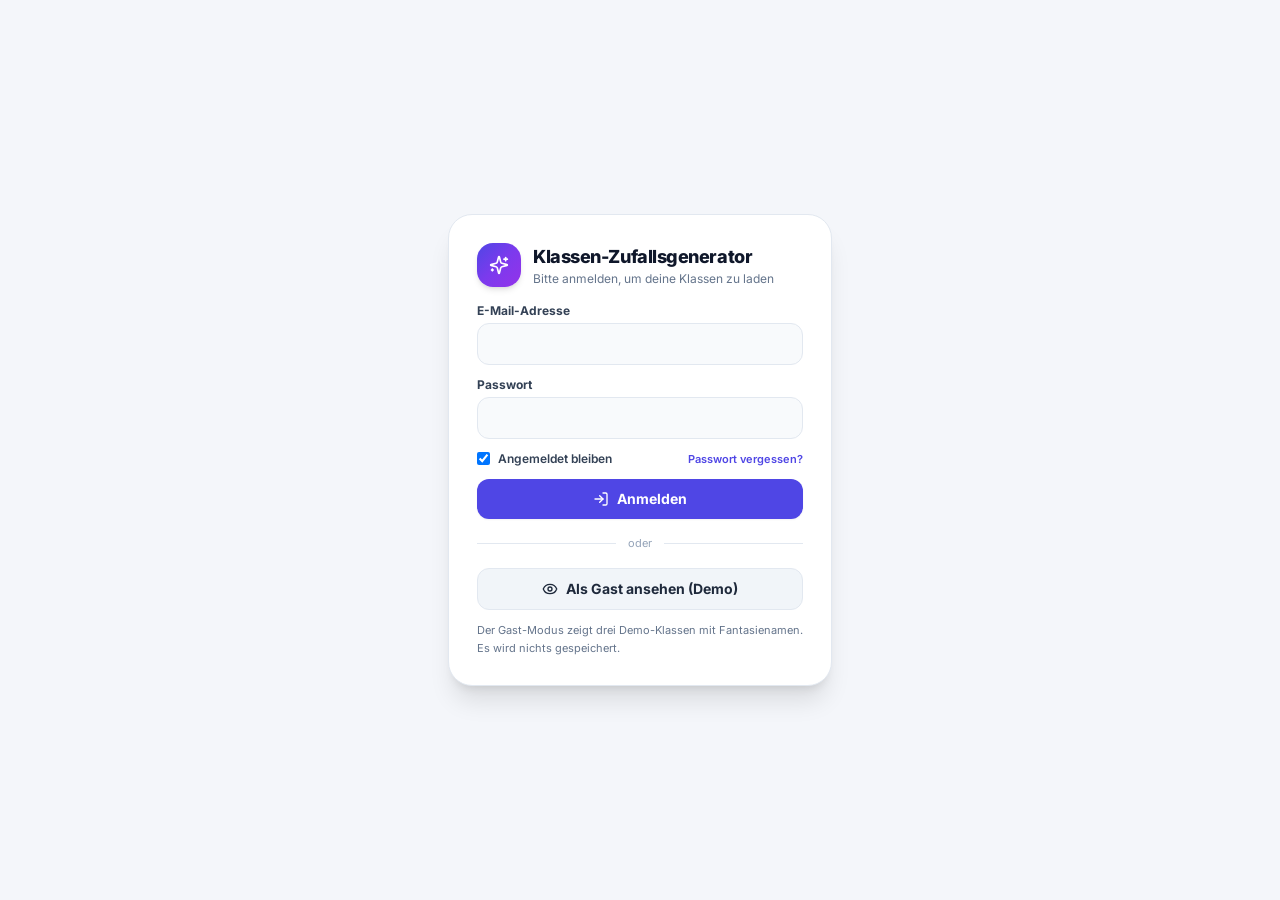
<file: index.html>
<!DOCTYPE html>
<html lang="de">
<head>
    <meta charset="UTF-8">
    <meta name="viewport" content="width=device-width, initial-scale=1.0">
    <title>Klassen-Zufallsgenerator & Gruppen-Tool – Sek A</title>
    <link rel="manifest" href="manifest.webmanifest">
    <meta name="theme-color" content="#312E81">
    <link rel="icon" type="image/svg+xml" href="icons/icon.svg">
    <link rel="icon" type="image/png" sizes="32x32" href="icons/favicon-32.png">
    <link rel="apple-touch-icon" href="icons/apple-touch-icon.png">
    <meta name="apple-mobile-web-app-title" content="Zufall">
    <meta name="mobile-web-app-capable" content="yes">
    <script src="vendor/lucide.min.js"></script>
    <!-- Firebase SDKs (Compat v10, selbst gehostet in vendor/, damit die App offline startet) -->
    <script src="vendor/firebase-app-compat.js"></script>
    <script src="vendor/firebase-auth-compat.js"></script>
    <script src="vendor/firebase-firestore-compat.js"></script>
    <script src="drive-backup.js"></script>
    <style>
        @font-face { font-family: 'Inter'; font-style: normal; font-weight: 100 900; font-display: swap; src: url('vendor/fonts/inter-latin-wght-normal.woff2') format('woff2-variations'), url('vendor/fonts/inter-latin-wght-normal.woff2') format('woff2'); }
        body { font-family: 'Inter', -apple-system, BlinkMacSystemFont, sans-serif; }

        @keyframes popReveal {
            0% { transform: scale(0.92) translateY(6px); opacity: 0; }
            70% { transform: scale(1.02) translateY(-1px); opacity: 1; }
            100% { transform: scale(1) translateY(0); opacity: 1; }
        }
        #printSheet{display:none}
        @media print{body>*:not(#printSheet){display:none!important}#printSheet{display:block;padding:12mm;font-family:Inter,Arial,sans-serif;color:#000}
          #printSheet h1{font-size:20pt;margin:0 0 6mm}#printSheet .pg{display:grid;grid-template-columns:repeat(3,1fr);gap:6mm}
          #printSheet .pc{border:1.5pt solid #333;border-radius:3mm;padding:4mm;break-inside:avoid}#printSheet .pc b{display:block;font-size:13pt;margin-bottom:2mm}
          #printSheet .pc div{font-size:12pt;padding:1mm 0}#printSheet small{color:#555}}
        .animate-reveal { animation: popReveal 0.3s cubic-bezier(0.16, 1, 0.3, 1) forwards; }
    </style>
    <link rel="stylesheet" href="tailwind.css">
</head>
<body class="bg-[#F4F6FA] text-slate-800 min-h-screen flex flex-col antialiased selection:bg-indigo-100 selection:text-indigo-900">

    <!-- ===================================================================== -->
    <!-- LADEBILDSCHIRM (bis Firebase den Login-Status kennt)                   -->
    <!-- ===================================================================== -->
    <div id="loadingScreen" class="flex-1 flex items-center justify-center p-6">
        <div class="flex items-center gap-3 text-sm font-semibold text-slate-500">
            <span class="w-3 h-3 rounded-full bg-indigo-500 animate-pulse"></span>
            Lade …
        </div>
    </div>

    <!-- ===================================================================== -->
    <!-- LOGIN-SEITE (Start ohne Anmeldung)                                     -->
    <!-- ===================================================================== -->
    <div id="loginScreen" class="hidden flex-1 flex items-center justify-center p-4">
        <div class="bg-white rounded-3xl max-w-sm w-full p-6 md:p-7 shadow-xl border border-slate-200 flex flex-col gap-4">
            <div class="flex items-center gap-3">
                <div class="w-11 h-11 rounded-2xl bg-gradient-to-br from-indigo-600 via-violet-600 to-purple-600 text-white shadow-md flex items-center justify-center shrink-0">
                    <i data-lucide="sparkles" class="w-5 h-5"></i>
                </div>
                <div>
                    <h1 class="text-lg font-extrabold tracking-tight text-slate-900">Klassen-Zufallsgenerator</h1>
                    <p class="text-xs text-slate-500">Bitte anmelden, um deine Klassen zu laden</p>
                </div>
            </div>

            <form id="loginForm" onsubmit="handleLoginSubmit(event)" class="flex flex-col gap-3">
                <div id="loginErrorBox" class="hidden bg-rose-50 border border-rose-200 text-rose-700 rounded-xl p-3 text-xs font-semibold"></div>
                <div id="loginInfoBox" class="hidden bg-emerald-50 border border-emerald-200 text-emerald-800 rounded-xl p-3 text-xs font-semibold"></div>

                <div>
                    <label for="authEmailInput" class="block text-xs font-bold text-slate-700 mb-1">E-Mail-Adresse</label>
                    <input type="email" id="authEmailInput" name="username" autocomplete="username" required class="w-full bg-slate-50 border border-slate-200 rounded-xl px-3.5 py-2.5 text-sm font-medium focus:bg-white focus:outline-none focus:ring-2 focus:ring-indigo-500">
                </div>
                <div>
                    <label for="authPasswordInput" class="block text-xs font-bold text-slate-700 mb-1">Passwort</label>
                    <input type="password" id="authPasswordInput" name="password" autocomplete="current-password" required class="w-full bg-slate-50 border border-slate-200 rounded-xl px-3.5 py-2.5 text-sm font-medium focus:bg-white focus:outline-none focus:ring-2 focus:ring-indigo-500">
                </div>

                <div class="flex items-center justify-between gap-2">
                    <label class="flex items-center gap-2 text-xs font-semibold text-slate-700 cursor-pointer">
                        <input type="checkbox" id="rememberLoginCheck" checked class="rounded text-indigo-600 focus:ring-indigo-500">
                        <span>Angemeldet bleiben</span>
                    </label>
                    <button type="button" onclick="sendPasswordReset()" class="text-[11px] font-semibold text-indigo-600 hover:underline">Passwort vergessen?</button>
                </div>

                <button type="submit" id="loginSubmitBtn" class="w-full py-2.5 px-4 bg-indigo-600 hover:bg-indigo-700 text-white rounded-xl text-sm font-bold shadow-sm transition-colors flex items-center justify-center gap-2">
                    <i data-lucide="log-in" class="w-4 h-4"></i>
                    <span>Anmelden</span>
                </button>
            </form>

            <div class="flex items-center gap-3 text-[11px] text-slate-400">
                <span class="flex-1 h-px bg-slate-200"></span>oder<span class="flex-1 h-px bg-slate-200"></span>
            </div>

            <button type="button" onclick="startGuestMode()" class="w-full py-2.5 px-4 bg-slate-100 hover:bg-slate-200 text-slate-800 border border-slate-200 rounded-xl text-sm font-bold transition-colors flex items-center justify-center gap-2">
                <i data-lucide="eye" class="w-4 h-4"></i>
                <span>Als Gast ansehen (Demo)</span>
            </button>
            <p class="text-[11px] text-slate-500 leading-relaxed -mt-1">
                Der Gast-Modus zeigt drei Demo-Klassen mit Fantasienamen. Es wird nichts gespeichert.
            </p>
        </div>
    </div>

    <!-- ===================================================================== -->
    <!-- APP (nach Login oder im Gast-Modus)                                    -->
    <!-- ===================================================================== -->
    <div id="appShell" class="hidden flex-1 flex flex-col">

    <header class="w-full bg-white border-b border-slate-200/80 py-3 px-4 md:px-8 flex flex-wrap justify-between items-center gap-3 sticky top-0 z-30 shadow-sm">
        <div class="flex items-center gap-3.5">
            <div class="w-10 h-10 rounded-2xl bg-gradient-to-br from-indigo-600 via-violet-600 to-purple-600 text-white shadow-md shadow-indigo-500/20 flex items-center justify-center shrink-0 ring-1 ring-black/5">
                <svg class="w-5 h-5" viewBox="0 0 24 24" fill="none" stroke="currentColor" stroke-width="2.2" stroke-linecap="round" stroke-linejoin="round">
                    <path d="M21 16V8a2 2 0 0 0-1-1.73l-7-4a2 2 0 0 0-2 0l-7 4A2 2 0 0 0 3 8v8a2 2 0 0 0 1 1.73l7 4a2 2 0 0 0 2 0l7-4A2 2 0 0 0 21 16z"/>
                    <polyline points="3.27 6.96 12 12.01 20.73 6.96"/>
                    <line x1="12" y1="22.08" x2="12" y2="12"/>
                    <circle cx="12" cy="7" r="1" fill="currentColor"/>
                    <circle cx="8" cy="14" r="1" fill="currentColor"/>
                    <circle cx="16" cy="14" r="1" fill="currentColor"/>
                </svg>
            </div>
            <div>
                <h1 class="text-base md:text-lg font-extrabold tracking-tight text-slate-900">Klassen-Zufallsgenerator</h1>
                <div class="flex items-center gap-2 mt-0.5 text-xs">
                    <span id="syncDot" class="w-2 h-2 rounded-full bg-amber-400"></span>
                    <span id="syncStatusText" class="text-slate-500 font-medium">–</span>
                </div>
            </div>
        </div>

        <div class="flex items-center gap-2">
            <button type="button" id="undoBtn" onclick="undoLastAction()" disabled class="flex items-center gap-1.5 px-3 py-2 rounded-xl text-xs font-bold border border-slate-200 bg-slate-50 text-slate-400 cursor-not-allowed transition-all" title="Letzten Schritt rückgängig machen">
                <i data-lucide="undo-2" class="w-4 h-4"></i>
                <span class="hidden md:inline">Retour</span>
            </button>

            <div class="hidden sm:flex items-center bg-slate-100 p-1 rounded-xl border border-slate-200/80 text-xs font-bold">
                <button type="button" onclick="adjustZoom(-0.1)" class="px-2 py-1 rounded-lg hover:bg-white text-slate-600 transition-colors" title="Verkleinern">A−</button>
                <button type="button" id="zoomLabel" onclick="resetZoom()" class="px-2 py-1 rounded-lg hover:bg-white text-slate-500 text-[11px] min-w-[3rem]" title="Normalgrösse">100%</button>
                <button type="button" onclick="adjustZoom(0.1)" class="px-2 py-1 rounded-lg hover:bg-white text-slate-600 transition-colors" title="Vergrössern">A+</button>
            </div>

            <button type="button" onclick="openHelpModal()" class="w-9 h-9 rounded-xl bg-indigo-50 hover:bg-indigo-100 text-indigo-700 border border-indigo-200/80 flex items-center justify-center transition-colors" title="Anleitung & Hilfe öffnen">
                <i data-lucide="circle-help" class="w-4 h-4"></i>
            </button>

            <button type="button" onclick="openAppFeedback()" class="flex items-center gap-2 px-3.5 py-2 bg-white hover:bg-slate-50 text-slate-700 border border-slate-200 rounded-xl text-xs font-bold transition-all" title="Feedback: Fehler melden, Wünsche äussern"><i data-lucide="message-square" class="w-3.5 h-3.5 text-indigo-500"></i> Feedback</button>

            <button type="button" id="accountHeaderBtn" onclick="openAccountModal()" class="relative flex items-center gap-2 px-3.5 py-2 bg-slate-900 hover:bg-slate-800 text-white rounded-xl text-xs font-bold transition-all shadow-sm">
                <i data-lucide="cloud" class="w-3.5 h-3.5 text-indigo-300"></i>
                <span id="accountHeaderLabel">Konto</span>
                <span id="backupReminderDot" class="hidden absolute -top-1 -right-1 w-3 h-3 rounded-full bg-amber-400 ring-2 ring-white" title="Backup-Datei fällig"></span>
            </button>
        </div>
    </header>

    <main id="mainArea" class="flex-1 max-w-6xl w-full mx-auto p-4 md:p-6 flex flex-col gap-4">

        <!-- Gast-Hinweis -->
        <div id="guestBanner" class="hidden bg-amber-50 border border-amber-200 rounded-2xl p-3 px-4 flex flex-wrap items-center justify-between gap-3 text-xs">
            <div class="flex items-center gap-2.5 text-amber-950">
                <span class="p-1.5 rounded-lg bg-amber-100 text-amber-700"><i data-lucide="eye" class="w-4 h-4"></i></span>
                <span><strong>Demo-Modus:</strong> Fantasienamen, nichts wird gespeichert. Beim Neuladen ist alles wieder wie am Anfang.</span>
            </div>
            <button type="button" onclick="leaveGuestMode()" class="px-3.5 py-1.5 bg-slate-900 hover:bg-slate-800 text-white rounded-xl font-bold transition-colors shrink-0">Zum Login</button>
        </div>

        <!-- Klassen-Auswahlleiste -->
        <div class="bg-white border border-slate-200/80 rounded-2xl p-3 px-4 flex flex-wrap items-center justify-between gap-3 shadow-sm">
            <div class="flex items-center flex-wrap gap-2" id="classTabsContainer"></div>
            <div class="flex items-center gap-2">
                <button type="button" onclick="openNewClassModal()" class="flex items-center gap-1.5 px-3 py-1.5 bg-indigo-50 hover:bg-indigo-100 text-indigo-700 border border-indigo-200/80 rounded-xl text-xs font-bold transition-colors">
                    <i data-lucide="plus" class="w-3.5 h-3.5"></i>
                    <span>Klasse erfassen</span>
                </button>
                <button type="button" id="editClassBtn" onclick="openEditClassModal()" class="hidden flex items-center gap-1.5 px-3 py-1.5 bg-slate-100 hover:bg-slate-200 text-slate-700 rounded-xl text-xs font-semibold transition-colors">
                    <i data-lucide="settings-2" class="w-3.5 h-3.5"></i>
                    <span>Bearbeiten</span>
                </button>
            </div>
        </div>

        <!-- Leerzustand -->
        <div id="emptyClassesState" class="hidden bg-white border border-slate-200/80 rounded-3xl p-8 md:p-10 text-center flex flex-col items-center gap-4 shadow-sm">
            <div class="w-14 h-14 rounded-2xl bg-indigo-50 text-indigo-600 flex items-center justify-center">
                <i data-lucide="users" class="w-7 h-7"></i>
            </div>
            <div class="space-y-1 max-w-md">
                <h2 class="text-base font-extrabold text-slate-900">Noch keine Klasse</h2>
                <p class="text-xs text-slate-500 leading-relaxed">Erfasse deine erste Klasse – nur Vornamen.</p>
            </div>
            <button type="button" onclick="openNewClassModal()" class="px-4 py-2.5 bg-indigo-600 hover:bg-indigo-700 text-white rounded-xl text-xs font-bold shadow-sm">+ Klasse erfassen</button>
        </div>

        <!-- Workspace -->
        <div id="workspaceContainer" class="hidden flex flex-col gap-4">

            <!-- 1. Anwesenheit (klappbar) -->
            <section class="bg-white border border-slate-200/80 rounded-3xl overflow-hidden shadow-sm transition-all">
                <div onclick="toggleAttendancePanel()" class="p-4 px-5 flex flex-wrap items-center justify-between gap-3 cursor-pointer hover:bg-slate-50/70 transition-colors select-none">
                    <div class="flex items-center gap-3">
                        <div class="w-8 h-8 rounded-xl bg-indigo-50 text-indigo-600 flex items-center justify-center">
                            <i data-lucide="user-check" class="w-4 h-4"></i>
                        </div>
                        <div>
                            <div class="flex items-center gap-2">
                                <h2 id="activeClassTitle" class="text-sm md:text-base font-extrabold text-slate-900">Anwesenheit – Klasse</h2>
                                <span id="attendanceBadge" class="text-xs font-bold px-2.5 py-0.5 rounded-full bg-indigo-50 text-indigo-700">0 / 0 anwesend</span>
                            </div>
                            <p id="attendanceCollapseHint" class="text-[11px] text-slate-500 mt-0.5">Klicke auf einen Namen, um An-/Abwesenheit zu wechseln</p>
                        </div>
                    </div>

                    <div class="flex flex-wrap items-center gap-2" onclick="event.stopPropagation()">
                        <button type="button" onclick="setAllPresent(true)" class="px-2.5 py-1.5 text-xs font-bold bg-slate-100 hover:bg-slate-200 text-slate-700 rounded-xl transition-colors">Alle da</button>
                        <button type="button" onclick="setAllPresent(false)" class="px-2.5 py-1.5 text-xs font-bold bg-rose-50 hover:bg-rose-100 text-rose-700 border border-rose-200/80 rounded-xl transition-colors">Alle weg</button>
                        <button type="button" onclick="resetDrawnHistory()" class="px-2.5 py-1.5 text-xs font-bold bg-amber-50 hover:bg-amber-100 text-amber-800 border border-amber-200/80 rounded-xl transition-colors">Reset Runde</button>
                        <button type="button" onclick="toggleAttendancePanel()" class="flex items-center gap-1 px-3 py-1.5 text-xs font-bold bg-slate-900 text-white rounded-xl hover:bg-slate-800 transition-colors">
                            <span id="toggleAttendanceLabel">Ausblenden</span>
                            <span id="toggleAttendanceChevron" class="inline-flex"></span>
                        </button>
                    </div>
                </div>

                <div id="attendanceBody" class="px-5 pb-5 pt-2 border-t border-slate-100">
                    <div id="studentsChecklist" class="grid grid-cols-2 sm:grid-cols-4 md:grid-cols-5 lg:grid-cols-6 gap-2"></div>
                </div>
            </section>

            <!-- 2. Generator -->
            <section class="bg-white border border-slate-200/80 rounded-3xl p-5 md:p-7 flex flex-col gap-5 shadow-sm">
                <div class="flex flex-wrap items-center justify-between gap-3 border-b border-slate-100 pb-4">
                    <div class="flex bg-slate-100 p-1 rounded-xl text-xs font-bold">
                        <button type="button" id="modeTabSingle" onclick="switchGeneratorMode('single')" class="px-4 py-2 rounded-lg bg-white text-slate-900 shadow-sm transition-all">Einzelperson ziehen</button>
                        <button type="button" id="modeTabGroups" onclick="switchGeneratorMode('groups')" class="px-4 py-2 rounded-lg text-slate-600 hover:text-slate-900 transition-all">Gruppen bilden</button>
                        <button type="button" id="modeTabTools" onclick="switchGeneratorMode('tools')" class="px-4 py-2 rounded-lg text-slate-600 hover:text-slate-900 transition-all">Würfel · Münze · Timer</button>
                    </div>
                    <div id="drawModeWrapper" class="flex flex-wrap items-center gap-1.5 text-xs font-bold">
                        <div class="relative flex items-center">
                            <button type="button" data-drawmode="random" onclick="setDrawMode('random')" class="draw-mode-btn px-3 py-2 rounded-l-xl border">Zufällig</button>
                            <button type="button" onclick="toggleTip(event,'tip-random')" class="tip-btn px-2 py-2 rounded-r-xl border border-l-0 text-slate-400 hover:text-indigo-600" aria-label="Erklärung Zufällig">?</button>
                            <div id="tip-random" class="tip hidden absolute right-0 top-full mt-1.5 z-20 w-60 bg-slate-900 text-white text-[11px] font-medium leading-snug rounded-xl p-2.5 shadow-lg">Jede Ziehung ist frei. Dieselbe Person kann mehrmals – auch zweimal hintereinander – drankommen.</div>
                        </div>
                        <div class="relative flex items-center">
                            <button type="button" data-drawmode="round" onclick="setDrawMode('round')" class="draw-mode-btn px-3 py-2 rounded-l-xl border">Alle einmal</button>
                            <button type="button" onclick="toggleTip(event,'tip-round')" class="tip-btn px-2 py-2 rounded-r-xl border border-l-0 text-slate-400 hover:text-indigo-600" aria-label="Erklärung Alle einmal">?</button>
                            <div id="tip-round" class="tip hidden absolute right-0 top-full mt-1.5 z-20 w-60 bg-slate-900 text-white text-[11px] font-medium leading-snug rounded-xl p-2.5 shadow-lg">Alle Anwesenden kommen genau einmal dran. Danach erscheint «Alle waren dran» – erst der nächste Klick startet eine neue Runde.</div>
                        </div>
                        <div class="relative flex items-center">
                            <button type="button" data-drawmode="endless" onclick="setDrawMode('endless')" class="draw-mode-btn px-3 py-2 rounded-l-xl border">Endlos</button>
                            <button type="button" onclick="toggleTip(event,'tip-endless')" class="tip-btn px-2 py-2 rounded-r-xl border border-l-0 text-slate-400 hover:text-indigo-600" aria-label="Erklärung Endlos">?</button>
                            <div id="tip-endless" class="tip hidden absolute right-0 top-full mt-1.5 z-20 w-60 bg-slate-900 text-white text-[11px] font-medium leading-snug rounded-xl p-2.5 shadow-lg">Alle Anwesenden kommen einmal dran, dann geht es ohne Pause mit einer neuen Runde weiter. Die letzte Person der alten Runde kommt nicht gleich als erste wieder.</div>
                        </div>
                    </div>
                </div>

                <!-- Einzelziehung -->
                <div id="singleModePanel" class="flex flex-col gap-5">
                    <div id="pickedResultBox" class="min-h-[190px] rounded-2xl bg-gradient-to-b from-slate-50 to-slate-100/70 border border-slate-200/80 flex flex-col items-center justify-center p-6 text-center"></div>
                    <button type="button" id="pickBtn" onclick="pickRandomStudent()" class="w-full py-4 px-6 bg-indigo-600 hover:bg-indigo-700 active:scale-[0.99] text-white rounded-2xl text-sm font-extrabold shadow-md shadow-indigo-600/15 transition-all flex items-center justify-center gap-2">
                        <i data-lucide="sparkles" class="w-4 h-4"></i>
                        <span>Zufällige Person ziehen</span>
                    </button>
                </div>

                <!-- Gruppen -->
                <div id="groupsModePanel" class="hidden flex flex-col gap-5">
                    <div class="flex flex-col gap-2.5 bg-slate-50 p-3.5 rounded-2xl border border-slate-200/70 text-xs">
                        <div class="flex flex-wrap items-center gap-2">
                            <span class="w-32 shrink-0 font-bold text-slate-700">Max. Teamgrösse</span>
                            <div id="teamSizeButtons" class="flex flex-wrap gap-1.5"></div>
                        </div>
                        <div class="flex flex-wrap items-center gap-2">
                            <span class="w-32 shrink-0 font-bold text-slate-700">Anzahl Gruppen</span>
                            <div id="groupCountButtons" class="flex flex-wrap gap-1.5"></div>
                        </div>
                        <div class="flex flex-wrap items-center gap-2">
                            <span class="w-32 shrink-0 font-bold text-slate-700">Regeln</span>
                            <button type="button" id="rulesBtn" onclick="openRulesModal()" class="px-3 py-2 rounded-xl border border-slate-300 bg-white font-bold text-slate-700 hover:bg-slate-100">Nicht zusammen (0)</button>
                        </div>
                        <div class="flex flex-wrap items-center gap-2">
                            <span class="w-32 shrink-0 font-bold text-slate-700">Rollen</span>
                            <button type="button" id="rolesToggle" onclick="toggleRoles()" class="px-3 py-2 rounded-xl border border-slate-300 bg-white font-bold text-slate-700 hover:bg-slate-100">Aus</button>
                            <input id="rolesInput" type="text" class="hidden flex-1 min-w-[12rem] px-3 py-2 rounded-xl border border-slate-300 text-xs" placeholder="Rollen mit Komma trennen" onchange="saveRolesInput()">
                        </div>
                        <p class="text-[11px] text-slate-500">Klick auf eine Zahl = Gruppen bilden · nochmals klicken = neu mischen · Klick auf 2 Namen = tauschen</p>
                    </div>
                    <p id="groupsInfoLine" class="hidden -mt-2 text-[11px] text-slate-500"></p>
                    <div id="groupsActions" class="hidden flex flex-wrap gap-2 text-xs font-bold">
                        <button type="button" onclick="openBeamer('groups')" class="px-3 py-2 rounded-xl bg-slate-900 text-white">🖥 Beamer</button>
                        <button type="button" onclick="exportGroupsImage()" class="px-3 py-2 rounded-xl border border-slate-300 bg-white">🖼 Als Bild</button>
                        <button type="button" onclick="printGroups()" class="px-3 py-2 rounded-xl border border-slate-300 bg-white">🖨 Drucken / PDF</button>
                        <button type="button" onclick="saveGroupsSet()" class="px-3 py-2 rounded-xl border border-slate-300 bg-white">💾 Gruppen speichern</button>
                    </div>
                    <div class="-mt-1"><button type="button" id="savedBtn" onclick="openSavedModal()" class="text-[11px] font-bold text-indigo-700 hover:underline">Gespeicherte Gruppen (0)</button></div>
                    <div id="groupsResultGrid" class="grid grid-cols-1 sm:grid-cols-2 md:grid-cols-3 lg:grid-cols-4 gap-4"></div>
                </div>

                <!-- Werkzeuge: Würfel, Münze, Timer -->
                <div id="toolsModePanel" class="hidden flex flex-col gap-5">
                    <div class="grid md:grid-cols-2 gap-4">
                        <div class="rounded-2xl border border-slate-200 bg-slate-50 p-4 flex flex-col gap-3">
                            <div class="font-extrabold text-slate-800 text-sm">🎲 Würfel</div>
                            <div class="flex flex-wrap gap-1.5 text-xs font-bold" id="diceKinds"></div>
                            <div id="diceResult" class="min-h-[96px] flex items-center justify-center gap-3 text-5xl font-black text-indigo-700 flex-wrap">–</div>
                            <button type="button" onclick="rollDice()" class="py-3 rounded-xl bg-indigo-600 text-white font-extrabold text-sm">Würfeln</button>
                        </div>
                        <div class="rounded-2xl border border-slate-200 bg-slate-50 p-4 flex flex-col gap-3">
                            <div class="font-extrabold text-slate-800 text-sm">🪙 Münze</div>
                            <div id="coinResult" class="min-h-[96px] flex items-center justify-center text-4xl font-black text-indigo-700">–</div>
                            <button type="button" onclick="flipCoin()" class="py-3 rounded-xl bg-indigo-600 text-white font-extrabold text-sm">Werfen</button>
                        </div>
                    </div>
                    <div class="rounded-2xl border border-slate-200 bg-slate-50 p-4 flex flex-col gap-3">
                        <div class="font-extrabold text-slate-800 text-sm">⏱ Timer</div>
                        <div class="flex flex-wrap gap-1.5 text-xs font-bold" id="timerPresets"></div>
                        <div class="flex items-center gap-2 text-xs"><span class="font-bold text-slate-700">Eigene Zeit (Min.)</span><input id="timerCustom" type="number" min="1" max="180" class="w-20 px-2 py-1.5 rounded-lg border border-slate-300" onchange="setTimerMinutes(this.value)"></div>
                        <div id="timerDisplay" class="text-center text-7xl font-black tabular-nums text-slate-900 py-2">05:00</div>
                        <div class="flex flex-wrap gap-2 text-xs font-bold">
                            <button type="button" id="timerStartBtn" onclick="timerToggle()" class="px-5 py-3 rounded-xl bg-indigo-600 text-white font-extrabold">Start</button>
                            <button type="button" onclick="timerReset()" class="px-4 py-3 rounded-xl border border-slate-300 bg-white">Zurück</button>
                            <button type="button" onclick="openBeamer('timer')" class="px-4 py-3 rounded-xl bg-slate-900 text-white">🖥 Beamer</button>
                        </div>
                    </div>
                </div>
            </section>
        </div>
    </main>
    </div>

    <!-- ===================================================================== -->
    <!-- MODAL: HILFE                                                           -->
    <!-- ===================================================================== -->
    <div id="helpModal" class="fixed inset-0 bg-slate-900/50 backdrop-blur-sm z-50 flex items-center justify-center p-4 hidden">
        <div class="bg-white rounded-3xl max-w-lg w-full p-6 shadow-2xl border border-slate-200 flex flex-col gap-4 max-h-[90vh] overflow-y-auto">
            <div class="flex items-center justify-between border-b border-slate-100 pb-3">
                <h3 class="text-base font-extrabold text-slate-900">Kurzanleitung</h3>
                <button type="button" onclick="closeModal('helpModal')" class="text-slate-400 hover:text-slate-700 p-1"><i data-lucide="x" class="w-5 h-5"></i></button>
            </div>
            <div class="space-y-3 text-xs text-slate-700 leading-relaxed">
                <div class="p-3.5 rounded-2xl bg-slate-50 border border-slate-200/70">
                    <div class="font-extrabold text-slate-900 mb-1">1. Anwesenheit</div>
                    <p>Abwesende anklicken – sie werden durchgestrichen und bei Ziehungen und Gruppen ignoriert. «Alle da» / «Alle weg» setzt die ganze Klasse auf einmal. Die Anwesenheit bleibt gespeichert, bis du sie änderst.</p>
                </div>
                <div class="p-3.5 rounded-2xl bg-slate-50 border border-slate-200/70">
                    <div class="font-extrabold text-slate-900 mb-1">2. Gruppen &amp; Tauschen</div>
                    <p>Auf eine Zahl bei «Max. Teamgrösse» oder «Anzahl Gruppen» klicken – die Gruppen sind sofort gebildet, nochmals klicken mischt neu. Die Gruppen sind höchstens um eine Person unterschiedlich gross, und es gibt nie 1er-Gruppen. Zwei Namen nacheinander anklicken = tauschen.</p>
                </div>
                <div class="p-3.5 rounded-2xl bg-slate-50 border border-slate-200/70">
                    <div class="font-extrabold text-slate-900 mb-1">Einzelperson ziehen</div>
                    <p><strong>Zufällig:</strong> jede Ziehung frei, Wiederholungen möglich. <strong>Alle einmal:</strong> jede Person einmal, danach «Alle waren dran», der nächste Klick startet neu. <strong>Endlos:</strong> jede Person einmal, dann sofort die nächste Runde.</p>
                </div>
                <div class="p-3.5 rounded-2xl bg-slate-50 border border-slate-200/70">
                    <div class="font-extrabold text-slate-900 mb-1">Gruppen: Regeln, Rollen, Beamer</div>
                    <p><strong>Nicht zusammen:</strong> Personen festlegen, die nicht in dieselbe Gruppe kommen (gilt für die Klasse). <strong>Rollen:</strong> verteilt pro Gruppe zufällig Rollen wie Moderation oder Zeit (Liste änderbar). <strong>Beamer</strong> zeigt die Gruppen gross, <strong>Als Bild</strong> speichert ein PNG, <strong>Drucken / PDF</strong> öffnet den Druckdialog. <strong>Gruppen speichern</strong> merkt sich die Einteilung für später (bis 20 pro Klasse).</p>
                </div>
                <div class="p-3.5 rounded-2xl bg-slate-50 border border-slate-200/70">
                    <div class="font-extrabold text-slate-900 mb-1">Würfel · Münze · Timer</div>
                    <p>Dritter Reiter oben. Der Timer läuft auch in der Beamer-Ansicht gross und piepst am Ende.</p>
                </div>
                <div class="p-3.5 rounded-2xl bg-slate-50 border border-slate-200/70">
                    <div class="font-extrabold text-slate-900 mb-1">3. Retour</div>
                    <p>Macht den letzten Schritt rückgängig (Absenz, Ziehung, Gruppen, Tausch, Klasse bearbeiten).</p>
                </div>
                <div class="p-3.5 rounded-2xl bg-slate-50 border border-slate-200/70">
                    <div class="font-extrabold text-slate-900 mb-1">4. Sicherungen</div>
                    <p>Unter «Konto»: tägliche automatische Cloud-Sicherung (30 Tage) mit einem Klick wiederherstellbar, dazu Backup-Datei (.json) herunterladen und einspielen. Die App erinnert nach 7 Tagen an eine neue Backup-Datei (gelber Punkt).</p>
                </div>
                <div class="p-3.5 rounded-2xl bg-emerald-50/80 border border-emerald-200/80 text-emerald-950">
                    <div class="font-extrabold mb-1">Datenschutz</div>
                    <p>Klassenlisten liegen in Firestore, Standort Zürich (europe-west6), und sind nur mit deinem Konto lesbar. Bitte nur <strong>Vornamen</strong> erfassen (bei Namensgleichheit z. B. «Mia S.»).</p>
                </div>
            </div>
            <button type="button" onclick="closeModal('helpModal')" class="w-full py-2.5 bg-slate-900 hover:bg-slate-800 text-white rounded-xl text-xs font-bold">Verstanden</button>
        </div>
    </div>

    <!-- ===================================================================== -->
    <!-- MODAL: KONTO, SICHERUNGEN & BACKUP                                     -->
    <!-- ===================================================================== -->
    <div id="accountModal" class="fixed inset-0 bg-slate-900/50 backdrop-blur-sm z-50 flex items-center justify-center p-4 hidden">
        <div class="bg-white rounded-3xl max-w-md w-full p-6 shadow-2xl border border-slate-200 flex flex-col gap-4 max-h-[90vh] overflow-y-auto">
            <div class="flex items-center justify-between border-b border-slate-100 pb-3">
                <h3 class="text-base font-extrabold text-slate-900">Konto &amp; Sicherungen</h3>
                <button type="button" onclick="closeModal('accountModal')" class="text-slate-400 hover:text-slate-700 p-1"><i data-lucide="x" class="w-5 h-5"></i></button>
            </div>

            <div class="bg-emerald-50 border border-emerald-200 rounded-2xl p-3.5 text-xs text-emerald-950">
                <div class="font-extrabold flex items-center gap-1.5">
                    <span class="w-2 h-2 rounded-full bg-emerald-500"></span>
                    Angemeldet – Sync aktiv (Zürich)
                </div>
                <p id="loggedInEmailDisplay" class="font-semibold text-emerald-800 mt-0.5"></p>
            </div>

            <div class="flex flex-col gap-2.5 text-xs">
                <div class="font-extrabold text-slate-900 flex items-center gap-1.5"><i data-lucide="history" class="w-4 h-4 text-indigo-600"></i> Sicherungen &amp; Backup</div>
                <div id="backupStatusBox" class="bg-slate-50 border border-slate-200 rounded-xl p-3 text-[11px] font-semibold leading-relaxed whitespace-pre-line">Lade Sicherungsstand …</div>

                <div class="font-bold text-[11px] text-slate-700 pt-1">Cloud-Sicherungen (automatisch, letzte 30 Tage):</div>
                <div id="cloudBackupList" class="flex flex-col gap-1 max-h-48 overflow-y-auto text-[11px]"></div>
                <button type="button" onclick="manualCloudBackup()" class="self-start px-3 py-1.5 bg-slate-100 hover:bg-slate-200 text-slate-800 rounded-lg font-bold text-[11px]">Jetzt Cloud-Sicherung erstellen</button>

                <div class="font-bold text-[11px] text-slate-700 pt-2">Backup-Datei (.json, alle Klassen):</div>
                <div class="flex flex-wrap gap-2">
                    <button type="button" onclick="exportBackupFile()" class="flex items-center gap-1.5 px-3 py-1.5 bg-emerald-700 hover:bg-emerald-800 text-white rounded-lg font-bold">
                        <i data-lucide="download" class="w-3.5 h-3.5"></i> Backup herunterladen
                    </button>
                    <label class="flex items-center gap-1.5 px-3 py-1.5 bg-white hover:bg-slate-50 border border-slate-300 text-slate-800 rounded-lg font-bold cursor-pointer">
                        <i data-lucide="upload" class="w-3.5 h-3.5"></i> Backup einspielen
                        <input type="file" accept=".json,application/json" onchange="importBackupFile(event)" class="hidden">
                    </label>
                </div>
                <p class="text-[11px] text-slate-500">Vor jedem Einspielen und jeder Wiederherstellung wird der aktuelle Stand automatisch gesichert.</p>
                <div id="driveMountZufall"></div>
            </div>

            <button type="button" onclick="logoutUser()" class="w-full py-2.5 px-4 bg-rose-50 hover:bg-rose-100 text-rose-700 border border-rose-200 rounded-xl text-xs font-bold transition-colors flex items-center justify-center gap-2">
                <i data-lucide="log-out" class="w-4 h-4"></i> Abmelden
            </button>
        </div>
    </div>

    <!-- ===================================================================== -->
    <!-- MODAL: KLASSE ERFASSEN / BEARBEITEN                                    -->
    <!-- ===================================================================== -->
    <div id="classEditorModal" class="fixed inset-0 bg-slate-900/50 backdrop-blur-sm z-50 flex items-center justify-center p-4 hidden">
        <div class="bg-white rounded-3xl max-w-md w-full p-6 shadow-2xl border border-slate-200 flex flex-col gap-4">
            <div class="flex items-center justify-between border-b border-slate-100 pb-3">
                <h3 id="classModalTitle" class="text-base font-extrabold text-slate-900">Neue Klasse erfassen</h3>
                <button type="button" onclick="closeModal('classEditorModal')" class="text-slate-400 hover:text-slate-700 p-1"><i data-lucide="x" class="w-5 h-5"></i></button>
            </div>

            <div class="bg-emerald-50 border border-emerald-200 rounded-xl p-3 text-[11px] text-emerald-950">
                <strong>Nur Vornamen:</strong> pro Zeile ein Name (bei Namensgleichheit z. B. «Luca M.»).
            </div>

            <div>
                <label class="block text-xs font-bold text-slate-700 mb-1">Klassenname</label>
                <input type="text" id="classNameInput" placeholder="z. B. 2Ac" class="w-full bg-slate-50 border border-slate-200 rounded-xl px-3.5 py-2 text-xs font-bold text-slate-900 focus:bg-white focus:outline-none focus:ring-2 focus:ring-indigo-500">
            </div>

            <div>
                <div class="flex items-center justify-between mb-1">
                    <label class="text-xs font-bold text-slate-700">Vornamen (ein Name pro Zeile)</label>
                    <span id="nameCountPreview" class="text-[11px] font-bold text-indigo-600">0 SuS</span>
                </div>
                <textarea id="classNamesTextarea" oninput="validateNamesInput()" rows="7" placeholder="Anna&#10;Ben&#10;Carla&#10;Dario..." class="w-full bg-slate-50 border border-slate-200 rounded-xl p-3 text-xs text-slate-800 focus:bg-white focus:outline-none focus:ring-2 focus:ring-indigo-500 leading-relaxed"></textarea>
                <p id="fullNameWarning" class="hidden text-[11px] font-semibold text-amber-700 mt-1">Hinweis: Bitte Nachnamen auf den Anfangsbuchstaben abkürzen (z. B. «Mia K.»).</p>
                <p id="duplicateNameWarning" class="hidden text-[11px] font-semibold text-amber-700 mt-1"></p>
            </div>

            <div class="flex items-center justify-between pt-2 border-t border-slate-100">
                <button type="button" id="deleteClassBtn" onclick="deleteEditingClass()" class="hidden text-xs font-bold text-rose-600 hover:underline">Klasse löschen</button>
                <div class="flex gap-2 ml-auto">
                    <button type="button" onclick="closeModal('classEditorModal')" class="px-4 py-2 text-xs font-semibold text-slate-600 bg-slate-100 rounded-xl">Abbrechen</button>
                    <button type="button" onclick="saveClassFromModal()" class="px-5 py-2 text-xs font-bold text-white bg-indigo-600 hover:bg-indigo-700 rounded-xl shadow-sm">Speichern</button>
                </div>
            </div>
        </div>
    </div>

    <!-- MODAL: Regeln (nicht zusammen) -->
    <div id="rulesModal" class="fixed inset-0 bg-slate-900/50 backdrop-blur-sm z-50 flex items-center justify-center p-4 hidden">
        <div class="bg-white rounded-3xl max-w-md w-full p-6 shadow-2xl border border-slate-200 flex flex-col gap-4 max-h-[90vh] overflow-y-auto">
            <div class="flex items-center justify-between border-b border-slate-100 pb-3">
                <h3 class="text-base font-extrabold text-slate-900">Nicht zusammen in einer Gruppe</h3>
                <button type="button" onclick="closeModal('rulesModal')" class="text-slate-400 hover:text-slate-700 p-1 text-xl leading-none">✕</button>
            </div>
            <div class="flex flex-wrap items-center gap-2 text-xs">
                <select id="ruleA" class="flex-1 min-w-[7rem] px-2 py-2 rounded-lg border border-slate-300"></select>
                <span class="font-bold text-slate-500">und</span>
                <select id="ruleB" class="flex-1 min-w-[7rem] px-2 py-2 rounded-lg border border-slate-300"></select>
                <button type="button" onclick="addRule()" class="px-3 py-2 rounded-lg bg-indigo-600 text-white font-bold">Hinzufügen</button>
            </div>
            <div id="rulesList" class="flex flex-col gap-1.5 text-xs"></div>
            <p class="text-[11px] text-slate-500">Die Regeln gelten für diese Klasse und werden mit der Klasse gespeichert. Ist eine Regel nicht erfüllbar (z. B. zu wenige Gruppen), erscheint ein Hinweis.</p>
            <button type="button" onclick="closeModal('rulesModal')" class="w-full py-2.5 bg-slate-900 text-white rounded-xl text-xs font-bold">Fertig</button>
        </div>
    </div>

    <!-- MODAL: Gespeicherte Gruppen -->
    <div id="savedModal" class="fixed inset-0 bg-slate-900/50 backdrop-blur-sm z-50 flex items-center justify-center p-4 hidden">
        <div class="bg-white rounded-3xl max-w-md w-full p-6 shadow-2xl border border-slate-200 flex flex-col gap-4 max-h-[90vh] overflow-y-auto">
            <div class="flex items-center justify-between border-b border-slate-100 pb-3">
                <h3 class="text-base font-extrabold text-slate-900">Gespeicherte Gruppen</h3>
                <button type="button" onclick="closeModal('savedModal')" class="text-slate-400 hover:text-slate-700 p-1 text-xl leading-none">✕</button>
            </div>
            <div id="savedList" class="flex flex-col gap-2 text-xs"></div>
            <button type="button" onclick="closeModal('savedModal')" class="w-full py-2.5 bg-slate-900 text-white rounded-xl text-xs font-bold">Schliessen</button>
        </div>
    </div>

    <!-- Beamer-Ansicht -->
    <div id="beamerOverlay" class="hidden fixed inset-0 z-[60] bg-slate-900 text-white overflow-auto">
        <button type="button" onclick="closeBeamer()" class="fixed top-3 right-3 z-10 w-12 h-12 rounded-full bg-white/15 hover:bg-white/25 text-2xl font-black" aria-label="Schliessen">✕</button>
        <div id="beamerBody" class="min-h-full p-6 md:p-10 flex flex-col items-center justify-center"></div>
    </div>

    <!-- Druckvorlage -->
    <div id="printSheet"></div>

    <!-- Toast -->
    <div id="toast" class="fixed bottom-6 right-6 bg-slate-900 text-white px-4 py-2.5 rounded-xl text-xs font-semibold shadow-lg transition-opacity duration-300 opacity-0 pointer-events-none z-[60] flex items-center gap-2">
        <i data-lucide="check" class="w-4 h-4 text-emerald-400"></i>
        <span id="toastMsg">Gespeichert!</span>
    </div>

    <script>
        const APP_VERSION = '2.10';

        if ('serviceWorker' in navigator) {
            window.addEventListener('load', () => navigator.serviceWorker.register('sw.js').catch(() => {}));
        }

        function refreshIcons() {
            if (window.lucide && typeof window.lucide.createIcons === 'function') {
                try { window.lucide.createIcons(); } catch (e) {}
            }
        }

        // =========================================================================
        // FIREBASE (Projekt «Unterrichtscockpit», Firestore europe-west6 Zürich)
        // =========================================================================
        const firebaseConfig = {
            apiKey: "AIzaSyBHHhgjAvY0D0trm2IMxauhFp-ssw9ooz4",
            authDomain: "zufallsgenerator-209f3.firebaseapp.com",
            projectId: "zufallsgenerator-209f3",
            storageBucket: "zufallsgenerator-209f3.firebasestorage.app",
            messagingSenderId: "274439019701",
            appId: "1:274439019701:web:b90892c5745657e39972fc",
            measurementId: "G-LSEDXM1GP2"
        };

        let auth = null;
        let db = null;
        try {
            if (!firebase.apps.length) firebase.initializeApp(firebaseConfig);
            auth = firebase.auth();
            db = firebase.firestore();
        } catch (e) {
            console.error("Firebase Init Fehler:", e);
        }

        // Drei Demo-Klassen für den Gast-Modus (reine Fantasienamen)
        const DEMO_CLASSES = [
            { id: 'demo-1a', name: 'Demo 1a', names: ["Ada", "Bruno", "Cleo", "Dex", "Elio", "Fenja", "Gino", "Hedda", "Ivo", "Jola",
                                                       "Kuno", "Lumi", "Milo", "Nala", "Otto", "Pia", "Quirin", "Rhea"] },
            { id: 'demo-2b', name: 'Demo 2b', names: ["Aurel", "Bela", "Cosmo", "Dalia", "Emil", "Flora", "Gustav", "Hanna", "Ilian", "Juna", "Kian",
                                                       "Leonie", "Mattia", "Nora", "Oskar", "Paula", "Rafael", "Selma", "Theo", "Uma", "Valentin", "Wanda"] },
            { id: 'demo-3c', name: 'Demo 3c', names: ["Alva", "Bastian", "Carla", "Dario", "Ella", "Finn", "Greta", "Henri", "Ilvy", "Jonas",
                                                       "Kira", "Lino", "Mila", "Nevio", "Olivia", "Pablo", "Ronja", "Silas", "Tamara", "Yannick"] }
        ];
        function buildDemoClasses() {
            return DEMO_CLASSES.map(c => ({
                id: c.id,
                name: c.name,
                students: c.names.map((n, i) => ({ id: `${c.id}-${i}`, name: n, present: true, drawn: false }))
            }));
        }

        // App-Zustand
        let currentUser = null;
        let isGuest = false;
        let classesData = [];
        let activeClassId = null;
        let editingClassId = null;
        let unsubscribeSnapshot = null;
        let currentZoom = parseFloat(localStorage.getItem('sekZufallZoom')) || 1.0;
        let swapSelection = null;
        let lastGeneratedGroups = [];
        let lastGroupRoles = [];       // Rollen parallel zu den Gruppen (gleiche Positionen)
        let isAttendanceOpen = true;
        let undoStack = [];
        let lastManualExportAt = '';
        let drawMode = localStorage.getItem('sekZufallDrawMode') || 'round';   // random | round | endless
        let roundEndShownFor = null;   // Klasse, bei der «Alle waren dran» gerade angezeigt wird
        let lastPickedId = {};         // pro Klasse: zuletzt gezogene Person
        let lastGroupChoice = null;    // {mode, val} der zuletzt gewählten Gruppen-Zahl

        function newId(prefix) {
            return `${prefix}-${Date.now().toString(36)}-${Math.random().toString(36).slice(2, 8)}`;
        }

        // Doppelte oder fehlende IDs reparieren (z. B. aus älteren Versionen)
        function normalizeClasses(list) {
            if (!Array.isArray(list)) return [];
            const seenCls = new Set();
            return list.filter(c => c && typeof c.name === 'string').map(c => {
                let cid = c.id && !seenCls.has(c.id) ? c.id : newId('cls');
                seenCls.add(cid);
                const seenSt = new Set();
                const students = (Array.isArray(c.students) ? c.students : []).filter(s => s && typeof s.name === 'string').map(s => {
                    let sid = s.id && !seenSt.has(s.id) ? s.id : newId(cid);
                    seenSt.add(sid);
                    return { id: sid, name: s.name, present: s.present !== false, drawn: !!s.drawn };
                });
                const rules = (Array.isArray(c.rules) ? c.rules : []).filter(r => Array.isArray(r) && r.length === 2 && typeof r[0] === 'string' && typeof r[1] === 'string');
                const saved = (Array.isArray(c.saved) ? c.saved : []).filter(x => x && Array.isArray(x.groups)).slice(0, 20);
                return { id: cid, name: c.name, students, rules, saved };
            });
        }

        // =========================================================================
        // UNDO
        // =========================================================================
        function pushUndoSnapshot(label) {
            undoStack.push({
                label,
                classesData: JSON.parse(JSON.stringify(classesData)),
                activeClassId,
                lastGeneratedGroups: JSON.parse(JSON.stringify(lastGeneratedGroups)),
                lastGroupRoles: JSON.parse(JSON.stringify(lastGroupRoles)),
                pickedHtml: document.getElementById('pickedResultBox')?.innerHTML || '',
                isAttendanceOpen
            });
            if (undoStack.length > 25) undoStack.shift();
            updateUndoButtonState();
        }

        function updateUndoButtonState() {
            const btn = document.getElementById('undoBtn');
            if (!btn) return;
            if (undoStack.length > 0) {
                btn.disabled = false;
                btn.className = "flex items-center gap-1.5 px-3 py-2 rounded-xl text-xs font-bold border border-slate-300 bg-white hover:bg-slate-100 text-slate-800 cursor-pointer shadow-sm transition-all";
                btn.title = `Rückgängig: ${undoStack[undoStack.length - 1].label}`;
            } else {
                btn.disabled = true;
                btn.className = "flex items-center gap-1.5 px-3 py-2 rounded-xl text-xs font-bold border border-slate-200 bg-slate-50 text-slate-400 cursor-not-allowed transition-all";
                btn.title = "Nichts zum Rückgängigmachen";
            }
        }

        function undoLastAction() {
            if (undoStack.length === 0) return;
            const prev = undoStack.pop();
            classesData = prev.classesData;
            activeClassId = prev.activeClassId;
            lastGeneratedGroups = prev.lastGeneratedGroups;
            lastGroupRoles = prev.lastGroupRoles || [];
            swapSelection = null;
            roundEndShownFor = null;
            updatePickButtonLabel();
            setAttendancePanelOpen(prev.isAttendanceOpen);
            document.getElementById('pickedResultBox').innerHTML = prev.pickedHtml || pickedPlaceholder();
            renderAppContent();
            renderGroupsGrid();
            saveClassesToCloud();
            updateUndoButtonState();
            showToast(`Rückgängig: ${prev.label}`);
        }

        // =========================================================================
        // START & BILDSCHIRME
        // =========================================================================
        function showScreen(which) {
            document.getElementById('loadingScreen').classList.toggle('hidden', which !== 'loading');
            document.getElementById('loginScreen').classList.toggle('hidden', which !== 'login');
            document.getElementById('appShell').classList.toggle('hidden', which !== 'app');
            refreshIcons();
        }

        window.addEventListener('DOMContentLoaded', () => {
            const savedEmail = localStorage.getItem('sekZufallSavedEmail');
            if (savedEmail) document.getElementById('authEmailInput').value = savedEmail;
            document.getElementById('pickedResultBox').innerHTML = pickedPlaceholder();
            applyZoom();
            renderDrawModeButtons();
            updatePickButtonLabel();
            setAttendancePanelOpen(true);
            renderGroupsGrid();

            if (!auth) {
                showScreen('login');
                showLoginError("Verbindung zu Firebase fehlgeschlagen. Der Gast-Modus funktioniert trotzdem.");
                return;
            }

            auth.onAuthStateChanged(async (user) => {
                if (user) {
                    isGuest = false;
                    currentUser = user;
                    resetWorkspaceState();
                    setLoggedInUI(user);
                    showScreen('app');
                    await connectUserFirestore(user);
                } else {
                    currentUser = null;
                    if (unsubscribeSnapshot) { unsubscribeSnapshot(); unsubscribeSnapshot = null; }
                    if (!isGuest) {
                        resetWorkspaceState();
                        showScreen('login');
                    }
                }
            });
        });

        function resetWorkspaceState() {
            classesData = [];
            activeClassId = null;
            lastGeneratedGroups = [];
            swapSelection = null;
            undoStack = [];
            updateUndoButtonState();
            document.getElementById('pickedResultBox').innerHTML = pickedPlaceholder();
            renderAppContent();
            renderGroupsGrid();
        }

        function startGuestMode() {
            isGuest = true;
            resetWorkspaceState();
            classesData = buildDemoClasses();
            activeClassId = classesData[0].id;
            document.getElementById('guestBanner').classList.remove('hidden');
            document.getElementById('syncDot').className = "w-2 h-2 rounded-full bg-amber-400";
            document.getElementById('syncStatusText').innerText = "Demo-Modus – nichts wird gespeichert";
            document.getElementById('accountHeaderLabel').innerText = "Login";
            document.getElementById('backupReminderDot').classList.add('hidden');
            renderAppContent();
            showScreen('app');
        }

        function leaveGuestMode() {
            isGuest = false;
            document.getElementById('guestBanner').classList.add('hidden');
            resetWorkspaceState();
            showScreen('login');
        }

        function setLoggedInUI(user) {
            document.getElementById('guestBanner').classList.add('hidden');
            document.getElementById('syncDot').className = "w-2 h-2 rounded-full bg-emerald-500";
            document.getElementById('syncStatusText').innerText = `Sync aktiv (Zürich) • ${user.email}`;
            document.getElementById('accountHeaderLabel').innerText = "Konto";
            document.getElementById('loggedInEmailDisplay').innerText = user.email;
        }

        // =========================================================================
        // LOGIN
        // =========================================================================
        function showLoginError(msg) {
            const box = document.getElementById('loginErrorBox');
            box.innerText = msg;
            box.classList.toggle('hidden', !msg);
            if (msg) document.getElementById('loginInfoBox').classList.add('hidden');
        }
        function showLoginInfo(msg) {
            const box = document.getElementById('loginInfoBox');
            box.innerText = msg;
            box.classList.toggle('hidden', !msg);
            if (msg) document.getElementById('loginErrorBox').classList.add('hidden');
        }

        function translateAuthError(err) {
            const code = err && err.code || '';
            if (code.includes('invalid-credential') || code.includes('wrong-password') || code.includes('user-not-found') || code.includes('invalid-login'))
                return "E-Mail oder Passwort stimmt nicht.";
            if (code.includes('too-many-requests')) return "Zu viele Versuche. Bitte kurz warten.";
            if (code.includes('network')) return "Keine Internetverbindung.";
            if (code.includes('invalid-email')) return "Ungültige E-Mail-Adresse.";
            return "Anmeldung fehlgeschlagen: " + (err && err.message || code);
        }

        async function handleLoginSubmit(event) {
            event.preventDefault();
            const email = document.getElementById('authEmailInput').value.trim();
            const pass = document.getElementById('authPasswordInput').value;
            const remember = document.getElementById('rememberLoginCheck').checked;
            showLoginError('');
            if (!email || !pass) { showLoginError("Bitte E-Mail und Passwort eingeben."); return; }
            if (!auth) { showLoginError("Firebase nicht erreichbar."); return; }

            const btn = document.getElementById('loginSubmitBtn');
            btn.disabled = true;
            try {
                await auth.setPersistence(remember ? firebase.auth.Auth.Persistence.LOCAL : firebase.auth.Auth.Persistence.SESSION);
                if (remember) localStorage.setItem('sekZufallSavedEmail', email);
                else localStorage.removeItem('sekZufallSavedEmail');
                await auth.signInWithEmailAndPassword(email, pass);
                document.getElementById('authPasswordInput').value = '';
                showToast("Erfolgreich angemeldet!");
            } catch (err) {
                showLoginError(translateAuthError(err));
            } finally {
                btn.disabled = false;
            }
        }

        async function sendPasswordReset() {
            const email = document.getElementById('authEmailInput').value.trim();
            if (!email) { showLoginError("Bitte zuerst die E-Mail-Adresse eingeben."); return; }
            try {
                await auth.sendPasswordResetEmail(email);
                showLoginInfo("Falls ein Konto existiert, wurde eine E-Mail zum Zurücksetzen gesendet.");
            } catch (err) {
                showLoginError(translateAuthError(err));
            }
        }

        async function logoutUser() {
            closeModal('accountModal');
            if (auth) {
                await auth.signOut();
                showToast("Abgemeldet.");
            }
        }

        // =========================================================================
        // FIRESTORE: users/{uid}/data/appState  +  users/{uid}/backups/*
        // =========================================================================
        function appStateRef() {
            return db.collection('users').doc(currentUser.uid).collection('data').doc('appState');
        }
        function backupsCol() {
            return db.collection('users').doc(currentUser.uid).collection('backups');
        }

        async function connectUserFirestore(user) {
            if (!db) return;
            const ref = appStateRef();
            try {
                const snap = await ref.get();
                if (!snap.exists) {
                    await ref.set({ classes: [], updatedAt: firebase.firestore.FieldValue.serverTimestamp() });
                }
            } catch (e) {
                console.warn("Initial-Check:", e);
            }

            let firstSnapshot = true;
            unsubscribeSnapshot = ref.onSnapshot((doc) => {
                if (!doc.exists || !currentUser || currentUser.uid !== user.uid) return;
                const data = doc.data();
                classesData = normalizeClasses(data.classes);
                if (typeof data.lastManualExportAt === 'string') lastManualExportAt = data.lastManualExportAt;
                if (classesData.length > 0 && !classesData.some(c => c.id === activeClassId)) {
                    activeClassId = classesData[0].id;
                } else if (classesData.length === 0) {
                    activeClassId = null;
                }
                renderAppContent();
                if (firstSnapshot) {
                    firstSnapshot = false;
                    maybeCreateDailyCloudBackup();
                    refreshBackupReminder();
                }
            }, (err) => {
                console.error("Firestore Sync Fehler:", err);
                document.getElementById('syncDot').className = "w-2 h-2 rounded-full bg-rose-500";
                document.getElementById('syncStatusText').innerText = "Sync-Fehler – bitte neu laden";
            });
        }

        async function saveClassesToCloud() {
            if (isGuest || !db || !currentUser) return;
            try {
                await appStateRef().set({
                    classes: classesData,
                    updatedAt: firebase.firestore.FieldValue.serverTimestamp()
                }, { merge: true });
            } catch (e) {
                showToast("Cloud-Speicherfehler: " + e.message);
            }
        }

        // =========================================================================
        // SICHERUNGEN: automatisch (Cloud, 30 Tage) + manuell (JSON-Datei)
        // =========================================================================
        const CLOUD_BACKUP_DAYS = 30;
        const MANUAL_REMINDER_DAYS = 7;
        const BACKUP_LABELS = { 'daily': 'Tägliche Sicherung', 'manual': 'Manuell', 'before-restore': 'Vor Wiederherstellung', 'before-import': 'Vor Import' };

        function todayStr() {
            const d = new Date();
            return `${d.getFullYear()}-${String(d.getMonth() + 1).padStart(2, '0')}-${String(d.getDate()).padStart(2, '0')}`;
        }
        function formatDateTime(iso) {
            if (!iso) return '–';
            const d = new Date(iso);
            return d.toLocaleDateString('de-CH') + ' ' + d.toLocaleTimeString('de-CH', { hour: '2-digit', minute: '2-digit' });
        }
        function countStudents(classes) {
            return (classes || []).reduce((n, c) => n + (c.students ? c.students.length : 0), 0);
        }

        async function createCloudBackup(kind) {
            if (isGuest || !db || !currentUser) return false;
            const now = new Date();
            const id = kind === 'daily' ? `daily_${todayStr()}` : `${kind}_${now.getTime()}`;
            await backupsCol().doc(id).set({
                kind,
                createdAt: now.toISOString(),
                appVersion: APP_VERSION,
                classes: JSON.parse(JSON.stringify(classesData))
            });
            await pruneOldCloudBackups();
            return true;
        }

        async function pruneOldCloudBackups() {
            const cutoff = new Date();
            cutoff.setDate(cutoff.getDate() - CLOUD_BACKUP_DAYS);
            const snap = await backupsCol().get();
            const old = snap.docs.filter(d => (d.data().createdAt || '') < cutoff.toISOString());
            await Promise.all(old.map(d => d.ref.delete()));
        }

        async function maybeCreateDailyCloudBackup() {
            if (isGuest || !currentUser || classesData.length === 0) return;
            try {
                const ref = backupsCol().doc(`daily_${todayStr()}`);
                const snap = await ref.get();
                if (!snap.exists) await createCloudBackup('daily');
            } catch (e) {
                console.warn("Tägliche Sicherung fehlgeschlagen:", e);
            }
        }

        async function manualCloudBackup() {
            try {
                await createCloudBackup('manual');
                showToast("Cloud-Sicherung erstellt.");
                renderBackupSection();
            } catch (e) {
                showToast("Sicherung fehlgeschlagen: " + e.message);
            }
        }

        async function renderBackupSection() {
            const list = document.getElementById('cloudBackupList');
            const status = document.getElementById('backupStatusBox');
            list.innerHTML = '<div class="text-slate-400">Lade …</div>';
            let entries = [];
            try {
                const snap = await backupsCol().get();
                entries = snap.docs.map(d => ({ id: d.id, ...d.data() })).sort((a, b) => (b.createdAt || '').localeCompare(a.createdAt || ''));
            } catch (e) {
                list.innerHTML = `<div class="text-rose-600">Fehler beim Laden: ${escapeHtml(e.message)}</div>`;
            }

            const lastCloud = entries[0] ? formatDateTime(entries[0].createdAt) : 'noch keine';
            const lastFile = lastManualExportAt ? formatDateTime(lastManualExportAt) : 'noch nie';
            const due = isManualBackupDue();
            status.className = `border rounded-xl p-3 text-[11px] font-semibold leading-relaxed whitespace-pre-line ${due ? 'bg-amber-50 border-amber-300 text-amber-950' : 'bg-slate-50 border-slate-200 text-slate-700'}`;
            status.innerText = `Letzte Cloud-Sicherung: ${lastCloud}\nLetzte Backup-Datei: ${lastFile}` +
                (due ? `\n→ Bitte wieder eine Backup-Datei herunterladen (empfohlen alle ${MANUAL_REMINDER_DAYS} Tage).` : '');

            if (entries.length === 0) {
                if (!list.querySelector('.text-rose-600')) list.innerHTML = '<div class="text-slate-400">Noch keine Cloud-Sicherung.</div>';
                return;
            }
            list.innerHTML = entries.map(e => `
                <div class="flex items-center justify-between gap-2 bg-white border border-slate-200 rounded-lg px-2.5 py-1.5">
                    <span><strong>${escapeHtml(formatDateTime(e.createdAt))}</strong> · ${escapeHtml(BACKUP_LABELS[e.kind] || e.kind)} · ${(e.classes || []).length} Kl. / ${countStudents(e.classes)} SuS</span>
                    <button type="button" onclick="restoreCloudBackup('${escapeHtml(e.id)}')" class="px-2 py-0.5 bg-emerald-600 hover:bg-emerald-700 text-white rounded font-bold text-[10.5px] shrink-0">Wiederherstellen</button>
                </div>
            `).join('');
        }

        async function restoreCloudBackup(id) {
            try {
                const snap = await backupsCol().doc(id).get();
                if (!snap.exists) { showToast("Sicherung nicht gefunden."); return; }
                const data = snap.data();
                if (!confirm(`Sicherung vom ${formatDateTime(data.createdAt)} wiederherstellen?\n\n${(data.classes || []).length} Klassen / ${countStudents(data.classes)} SuS.\nDer aktuelle Stand wird vorher automatisch gesichert.`)) return;
                await createCloudBackup('before-restore');
                applyRestoredClasses(data.classes, 'Wiederhergestellt');
                renderBackupSection();
            } catch (e) {
                showToast("Wiederherstellung fehlgeschlagen: " + e.message);
            }
        }

        function applyRestoredClasses(classes, label) {
            pushUndoSnapshot(label);
            classesData = normalizeClasses(classes);
            activeClassId = classesData.length ? classesData[0].id : null;
            lastGeneratedGroups = [];
            lastGroupRoles = [];
            swapSelection = null;
            document.getElementById('pickedResultBox').innerHTML = pickedPlaceholder();
            renderAppContent();
            renderGroupsGrid();
            saveClassesToCloud();
            showToast(`${label}: ${classesData.length} Klassen.`);
        }

        function exportBackupFile() {
            const payload = {
                app: 'sek-zufall',
                appVersion: APP_VERSION,
                exportedAt: new Date().toISOString(),
                account: currentUser ? currentUser.email : null,
                classes: classesData
            };
            const blob = new Blob([JSON.stringify(payload, null, 2)], { type: 'application/json' });
            const a = document.createElement('a');
            a.href = URL.createObjectURL(blob);
            a.download = `zufallsgenerator-backup-${todayStr()}.json`;
            document.body.appendChild(a);
            a.click();
            setTimeout(() => { URL.revokeObjectURL(a.href); a.remove(); }, 1000);

            lastManualExportAt = new Date().toISOString();
            localStorage.setItem('sekZufallLastManualExport', lastManualExportAt);
            if (currentUser && db) appStateRef().set({ lastManualExportAt }, { merge: true }).catch(() => {});
            refreshBackupReminder();
            renderBackupSection();
            showToast("Backup-Datei heruntergeladen.");
        }

        async function importBackupFile(event) {
            const file = event.target.files && event.target.files[0];
            event.target.value = '';
            if (!file) return;
            let data;
            try {
                data = JSON.parse(await file.text());
            } catch (e) {
                showToast("Datei ist kein gültiges JSON.");
                return;
            }
            const classes = Array.isArray(data) ? data : data && data.classes;
            const normalized = normalizeClasses(classes);
            if (normalized.length === 0) { showToast("Keine Klassen in der Datei gefunden."); return; }
            if (!confirm(`Backup-Datei «${file.name}» einspielen?\n\n${normalized.length} Klassen / ${countStudents(normalized)} SuS.\nDer aktuelle Stand wird ersetzt und vorher automatisch gesichert.`)) return;

            let secured = false;
            try { secured = await createCloudBackup('before-import'); } catch (e) { secured = false; }
            if (!secured) {
                if (!confirm("Die Cloud-Sicherung vor dem Import hat nicht geklappt.\n\nOK = zuerst Backup-Datei des aktuellen Stands herunterladen, dann importieren\nAbbrechen = Import abbrechen")) return;
                exportBackupFile();
            }
            applyRestoredClasses(normalized, 'Backup eingespielt');
            renderBackupSection();
        }

        function isManualBackupDue() {
            const last = lastManualExportAt || localStorage.getItem('sekZufallLastManualExport') || '';
            if (!last) return true;
            return (Date.now() - new Date(last).getTime()) > MANUAL_REMINDER_DAYS * 86400000;
        }

        function refreshBackupReminder() {
            const dot = document.getElementById('backupReminderDot');
            dot.classList.toggle('hidden', isGuest || !currentUser || classesData.length === 0 || !isManualBackupDue());
        }

        // =========================================================================
        // ANWESENHEIT EIN-/AUSBLENDEN & MODUS
        // =========================================================================
        function toggleAttendancePanel() {
            setAttendancePanelOpen(!isAttendanceOpen);
        }

        function setAttendancePanelOpen(open) {
            isAttendanceOpen = open;
            document.getElementById('attendanceBody').classList.toggle('hidden', !open);
            document.getElementById('toggleAttendanceLabel').innerText = open ? "Ausblenden" : "Anwesenheit zeigen";
            document.getElementById('toggleAttendanceChevron').innerHTML = `<i data-lucide="${open ? 'chevron-up' : 'chevron-down'}" class="w-3.5 h-3.5"></i>`;
            document.getElementById('attendanceCollapseHint').innerText = open
                ? "Klicke auf einen Namen, um An-/Abwesenheit zu wechseln"
                : "Ausgeblendet für maximale Gruppen-Ansicht – Klicken zum Öffnen";
            refreshIcons();
        }

        function switchGeneratorMode(mode) {
            const single = mode === 'single', groups = mode === 'groups', tools = mode === 'tools';
            document.getElementById('singleModePanel').classList.toggle('hidden', !single);
            document.getElementById('groupsModePanel').classList.toggle('hidden', !groups);
            document.getElementById('toolsModePanel').classList.toggle('hidden', !tools);
            document.getElementById('drawModeWrapper').classList.toggle('hidden', !single);
            const on = "px-4 py-2 rounded-lg bg-white text-slate-900 shadow-sm transition-all";
            const off = "px-4 py-2 rounded-lg text-slate-600 hover:text-slate-900 transition-all";
            document.getElementById('modeTabSingle').className = single ? on : off;
            document.getElementById('modeTabGroups').className = groups ? on : off;
            document.getElementById('modeTabTools').className = tools ? on : off;
            if (tools) renderToolsUI();
        }

        // =========================================================================
        // MODALS
        // =========================================================================
        function openHelpModal() {
            document.getElementById('helpModal').classList.remove('hidden');
            refreshIcons();
        }
        function closeModal(id) {
            document.getElementById(id).classList.add('hidden');
        }
        function openAccountModal() {
            if (isGuest) { leaveGuestMode(); return; }
            document.getElementById('accountModal').classList.remove('hidden');
            renderBackupSection();
            refreshIcons();
        }

        // =========================================================================
        // RENDERING & INTERAKTIONEN
        // =========================================================================
        function pickedPlaceholder(text) {
            return `<span class="text-xs font-semibold text-slate-400">${escapeHtml(text || 'Klicke unten auf «Zufällige Person ziehen», um zu starten')}</span>`;
        }

        function renderAppContent() {
            const tabs = document.getElementById('classTabsContainer');
            const emptyState = document.getElementById('emptyClassesState');
            const workspace = document.getElementById('workspaceContainer');
            const editBtn = document.getElementById('editClassBtn');

            tabs.innerHTML = '';
            refreshBackupReminder();

            if (classesData.length === 0) {
                emptyState.classList.remove('hidden');
                workspace.classList.add('hidden');
                editBtn.classList.add('hidden');
                refreshIcons();
                return;
            }

            emptyState.classList.add('hidden');
            workspace.classList.remove('hidden');
            editBtn.classList.remove('hidden');

            classesData.forEach(cls => {
                const isActive = cls.id === activeClassId;
                const btn = document.createElement('button');
                btn.type = "button";
                btn.onclick = () => selectClass(cls.id);
                btn.className = isActive
                    ? "px-4 py-1.5 rounded-xl text-xs font-extrabold bg-indigo-600 text-white shadow-sm transition-all"
                    : "px-4 py-1.5 rounded-xl text-xs font-semibold bg-slate-100 hover:bg-slate-200 text-slate-700 transition-all";
                btn.innerText = `${cls.name} (${cls.students.length})`;
                tabs.appendChild(btn);
            });

            const activeCls = classesData.find(c => c.id === activeClassId);
            if (!activeCls) return;

            document.getElementById('activeClassTitle').innerText = `Anwesenheit – Klasse ${activeCls.name}`;
            const presentCount = activeCls.students.filter(s => s.present).length;
            document.getElementById('attendanceBadge').innerText = `${presentCount} / ${activeCls.students.length} anwesend`;

            const list = document.getElementById('studentsChecklist');
            list.innerHTML = '';
            activeCls.students.forEach(st => {
                const chip = document.createElement('button');
                chip.type = "button";
                chip.onclick = () => toggleStudentPresence(st.id);
                let style = "bg-slate-50/90 border-slate-200/90 text-slate-800 hover:border-indigo-300 hover:bg-white";
                if (!st.present) style = "bg-rose-50/70 border-rose-200 text-rose-400 line-through opacity-75";
                else if (st.drawn) style = "bg-emerald-50/80 border-emerald-200 text-emerald-800";
                chip.className = `${style} border rounded-xl px-3 py-2 text-left text-xs font-bold flex items-center justify-between transition-all`;
                chip.innerHTML = `
                    <span class="truncate">${escapeHtml(st.name)}</span>
                    ${!st.present
                        ? `<span class="text-[10px] font-semibold text-rose-500">abw.</span>`
                        : (st.drawn ? `<i data-lucide="check" class="w-3.5 h-3.5 text-emerald-600 shrink-0"></i>` : '')}
                `;
                list.appendChild(chip);
            });
            renderGroupButtons();
            refreshIcons();
        }

        function selectClass(id) {
            if (id === activeClassId) return;
            activeClassId = id;
            swapSelection = null;
            lastGeneratedGroups = [];
            lastGroupChoice = null;
            roundEndShownFor = null;
            updatePickButtonLabel();
            document.getElementById('pickedResultBox').innerHTML = pickedPlaceholder();
            setAttendancePanelOpen(true);
            renderAppContent();
            renderGroupsGrid();
        }

        function getActiveClass() {
            return classesData.find(c => c.id === activeClassId);
        }

        function toggleStudentPresence(studentId) {
            const cls = getActiveClass();
            if (!cls) return;
            const st = cls.students.find(s => s.id === studentId);
            if (!st) return;
            pushUndoSnapshot(`Anwesenheit (${st.name})`);
            st.present = !st.present;
            renderAppContent();
            saveClassesToCloud();
        }

        function setAllPresent(val) {
            const cls = getActiveClass();
            if (!cls) return;
            pushUndoSnapshot(val ? "Alle anwesend" : "Alle abwesend");
            cls.students.forEach(s => s.present = val);
            renderAppContent();
            saveClassesToCloud();
        }

        function resetDrawnHistory() {
            const cls = getActiveClass();
            if (!cls) return;
            pushUndoSnapshot("Runde zurückgesetzt");
            cls.students.forEach(s => s.drawn = false);
            roundEndShownFor = null;
            updatePickButtonLabel();
            document.getElementById('pickedResultBox').innerHTML = pickedPlaceholder('Runde zurückgesetzt');
            renderAppContent();
            saveClassesToCloud();
        }

        function openNewClassModal() {
            editingClassId = null;
            document.getElementById('classModalTitle').innerText = "Neue Klasse erfassen";
            document.getElementById('classNameInput').value = "";
            document.getElementById('classNamesTextarea').value = "";
            document.getElementById('deleteClassBtn').classList.add('hidden');
            validateNamesInput();
            document.getElementById('classEditorModal').classList.remove('hidden');
            refreshIcons();
        }

        function openEditClassModal() {
            const cls = getActiveClass();
            if (!cls) return;
            editingClassId = cls.id;
            document.getElementById('classModalTitle').innerText = `Klasse ${cls.name} bearbeiten`;
            document.getElementById('classNameInput').value = cls.name;
            document.getElementById('classNamesTextarea').value = cls.students.map(s => s.name).join('\n');
            document.getElementById('deleteClassBtn').classList.remove('hidden');
            validateNamesInput();
            document.getElementById('classEditorModal').classList.remove('hidden');
            refreshIcons();
        }

        function parseRawNames(raw) {
            return raw.split(/[\n,;]+/).map(n => n.trim().replace(/\s+/g, ' ')).filter(n => n.length > 0);
        }

        function validateNamesInput() {
            const names = parseRawNames(document.getElementById('classNamesTextarea').value);
            document.getElementById('nameCountPreview').innerText = `${names.length} SuS`;
            const hasFullLastName = names.some(n => /^[A-ZÄÖÜ][a-zäöüß]+\s+[A-ZÄÖÜ][a-zäöüß]{2,}$/.test(n));
            document.getElementById('fullNameWarning').classList.toggle('hidden', !hasFullLastName);

            const counts = {};
            names.forEach(n => counts[n] = (counts[n] || 0) + 1);
            const dups = Object.keys(counts).filter(n => counts[n] > 1);
            const dupEl = document.getElementById('duplicateNameWarning');
            dupEl.classList.toggle('hidden', dups.length === 0);
            dupEl.innerText = dups.length ? `Doppelt: ${dups.join(', ')} – zur Unterscheidung z. B. «${dups[0]} S.» schreiben.` : '';
        }

        async function saveClassFromModal() {
            const nameVal = document.getElementById('classNameInput').value.trim();
            const parsedNames = parseRawNames(document.getElementById('classNamesTextarea').value);
            if (!nameVal || parsedNames.length === 0) {
                showToast("Bitte Klassenname und mindestens einen Vornamen eingeben.");
                return;
            }

            pushUndoSnapshot(`Klasse ${nameVal} gespeichert`);

            if (editingClassId) {
                const cls = classesData.find(c => c.id === editingClassId);
                if (cls) {
                    cls.name = nameVal;
                    // Pro Name eine Warteschlange: gleiche Namen bleiben getrennte Personen
                    const pool = new Map();
                    cls.students.forEach(s => {
                        if (!pool.has(s.name)) pool.set(s.name, []);
                        pool.get(s.name).push(s);
                    });
                    cls.students = parsedNames.map(n => {
                        const queue = pool.get(n);
                        if (queue && queue.length) return queue.shift();
                        return { id: newId(cls.id), name: n, present: true, drawn: false };
                    });
                    lastGeneratedGroups = [];
                    renderGroupsGrid();
                }
            } else {
                const newClsId = newId('cls');
                classesData.push({
                    id: newClsId,
                    name: nameVal,
                    students: parsedNames.map(n => ({ id: newId(newClsId), name: n, present: true, drawn: false })),
                    rules: [], saved: []
                });
                activeClassId = newClsId;
                lastGeneratedGroups = [];
                document.getElementById('pickedResultBox').innerHTML = pickedPlaceholder();
                renderGroupsGrid();
            }

            setAttendancePanelOpen(true);
            closeModal('classEditorModal');
            renderAppContent();
            await saveClassesToCloud();
            showToast(isGuest ? `Klasse ${nameVal} erstellt (Demo, nicht gespeichert).` : `Klasse ${nameVal} gespeichert!`);
        }

        async function deleteEditingClass() {
            if (!editingClassId) return;
            const cls = classesData.find(c => c.id === editingClassId);
            if (!cls || !confirm(`Klasse ${cls.name} wirklich löschen?\n(Mit «Retour» rückgängig machbar.)`)) return;
            pushUndoSnapshot("Klasse gelöscht");
            classesData = classesData.filter(c => c.id !== editingClassId);
            activeClassId = classesData.length > 0 ? classesData[0].id : null;
            lastGeneratedGroups = [];
            document.getElementById('pickedResultBox').innerHTML = pickedPlaceholder();
            closeModal('classEditorModal');
            renderAppContent();
            renderGroupsGrid();
            await saveClassesToCloud();
            showToast("Klasse gelöscht.");
        }

        // =========================================================================
        // ZUFALLSZIEHUNG & GRUPPENBILDUNG
        // =========================================================================
        function randomInt(max) {
            if (window.crypto && crypto.getRandomValues) {
                const buf = new Uint32Array(1);
                const limit = Math.floor(0x100000000 / max) * max;
                do { crypto.getRandomValues(buf); } while (buf[0] >= limit);
                return buf[0] % max;
            }
            return Math.floor(Math.random() * max);
        }

        // ---------- Ziehmodus ----------
        function setDrawMode(mode) {
            drawMode = mode;
            localStorage.setItem('sekZufallDrawMode', mode);
            roundEndShownFor = null;
            renderDrawModeButtons();
            updatePickButtonLabel();
        }

        function renderDrawModeButtons() {
            document.querySelectorAll('.draw-mode-btn').forEach(b => {
                const on = b.dataset.drawmode === drawMode;
                b.className = 'draw-mode-btn px-3 py-2 rounded-l-xl border transition-colors ' +
                    (on ? 'bg-indigo-600 border-indigo-600 text-white' : 'bg-white border-slate-200 text-slate-600 hover:bg-slate-50');
                const tipBtn = b.nextElementSibling;
                tipBtn.className = 'tip-btn px-2 py-2 rounded-r-xl border border-l-0 transition-colors ' +
                    (on ? 'bg-indigo-500 border-indigo-600 text-white' : 'bg-white border-slate-200 text-slate-400 hover:text-indigo-600');
            });
        }

        function toggleTip(event, id) {
            event.stopPropagation();
            document.querySelectorAll('.tip').forEach(t => t.classList.toggle('hidden', t.id !== id));
        }
        document.addEventListener('click', () => document.querySelectorAll('.tip').forEach(t => t.classList.add('hidden')));
        document.addEventListener('mouseover', (e) => {
            const btn = e.target.closest && e.target.closest('.tip-btn');
            document.querySelectorAll('.tip').forEach(t => {
                if (btn && btn.nextElementSibling === t) t.classList.remove('hidden');
                else if (btn) t.classList.add('hidden');
            });
        });

        function updatePickButtonLabel() {
            const label = document.querySelector('#pickBtn span');
            if (!label) return;
            label.innerText = (drawMode === 'round' && roundEndShownFor === activeClassId) ? 'Neue Runde starten' : 'Zufällige Person ziehen';
        }

        function roundProgressText(cls) {
            if (drawMode === 'random') return '';
            const present = cls.students.filter(s => s.present);
            const done = present.filter(s => s.drawn).length;
            return `${done} von ${present.length} waren dran`;
        }

        function showPicked(cls, name) {
            const progress = roundProgressText(cls);
            document.getElementById('pickedResultBox').innerHTML = `
                <span class="text-[11px] font-bold uppercase tracking-widest text-indigo-600 mb-1.5">Ausgewählt</span>
                <div class="text-[2.4rem] leading-tight font-black text-slate-900 tracking-tight animate-reveal">${escapeHtml(name)}</div>
                ${progress ? `<span class="mt-2 text-[11px] font-semibold text-slate-400">${progress}</span>` : ''}
            `;
        }

        function pickRandomStudent() {
            const cls = getActiveClass();
            if (!cls) return;
            const present = cls.students.filter(s => s.present);
            if (present.length === 0) { showToast("Niemand als anwesend markiert!"); return; }

            let pool;
            if (drawMode === 'random') {
                pool = present;
                pushUndoSnapshot("Einzelziehung");
            } else {
                pool = present.filter(s => !s.drawn);
                if (pool.length === 0) {
                    // «Alle einmal»: zuerst eine Schluss-Anzeige, erst der nächste Klick startet neu
                    if (drawMode === 'round' && roundEndShownFor !== cls.id) {
                        roundEndShownFor = cls.id;
                        document.getElementById('pickedResultBox').innerHTML = `
                            <div class="w-12 h-12 rounded-2xl bg-emerald-100 text-emerald-700 flex items-center justify-center mb-2"><i data-lucide="check" class="w-6 h-6"></i></div>
                            <div class="text-2xl font-black text-slate-900 animate-reveal">Alle waren dran!</div>
                            <span class="mt-1.5 text-xs font-semibold text-slate-500">${present.length} von ${present.length} – nächster Klick startet eine neue Runde</span>
                        `;
                        refreshIcons();
                        updatePickButtonLabel();
                        return;
                    }
                    pushUndoSnapshot("Neue Runde");
                    present.forEach(s => s.drawn = false);
                    pool = present.slice();
                    // Endlos: die zuletzt gezogene Person nicht gleich wieder als erste
                    if (pool.length > 1 && lastPickedId[cls.id]) pool = pool.filter(s => s.id !== lastPickedId[cls.id]);
                    if (drawMode === 'endless') showToast("Alle waren dran – neue Runde!");
                } else {
                    pushUndoSnapshot("Einzelziehung");
                }
            }
            roundEndShownFor = null;

            const chosen = pool[randomInt(pool.length)];
            chosen.drawn = true;
            lastPickedId[cls.id] = chosen.id;
            showPicked(cls, chosen.name);
            updatePickButtonLabel();
            renderAppContent();
            saveClassesToCloud();
        }

        // Gruppenanzahl so wählen, dass nie eine 1er-Gruppe entsteht
        function computeGroupCount(n, mode, val) {
            const maxGroups = Math.floor(n / 2); // jede Gruppe mind. 2 Personen
            if (maxGroups < 1) return 1;
            const wanted = mode === 'numGroups' ? val : Math.ceil(n / val);
            return Math.max(1, Math.min(wanted, maxGroups));
        }

        function chooseGroups(mode, val) {
            lastGroupChoice = { mode, val };
            generateGroups();
            renderGroupButtons();
        }

        function renderGroupButtons() {
            const cls = getActiveClass();
            const n = cls ? cls.students.filter(s => s.present).length : 0;
            const btn = (mode, v) => {
                const on = lastGroupChoice && lastGroupChoice.mode === mode && lastGroupChoice.val === v;
                return `<button type="button" onclick="chooseGroups('${mode}', ${v})" class="w-9 h-9 rounded-xl text-sm font-extrabold border transition-colors ${on ? 'bg-indigo-600 border-indigo-600 text-white shadow-sm' : 'bg-white border-slate-200 text-slate-700 hover:bg-indigo-50 hover:border-indigo-300'}">${v}</button>`;
            };
            const sizes = [2, 3, 4, 5, 6, 7, 8];
            const maxGroups = Math.floor(n / 2);
            const counts = [];
            for (let g = 2; g <= maxGroups; g++) counts.push(g);
            document.getElementById('teamSizeButtons').innerHTML = n >= 2 ? sizes.map(v => btn('maxSize', v)).join('') : '<span class="text-slate-400">mind. 2 Anwesende nötig</span>';
            document.getElementById('groupCountButtons').innerHTML = counts.length ? counts.map(v => btn('numGroups', v)).join('') : '<span class="text-slate-400">mind. 4 Anwesende nötig</span>';
        }

        function generateGroups() {
            const cls = getActiveClass();
            if (!cls) return;
            const present = cls.students.filter(s => s.present).map(s => s.name);
            if (present.length < 2) { showToast("Mindestens 2 anwesende Personen nötig."); return; }

            pushUndoSnapshot("Gruppen gemischt");

            if (!lastGroupChoice) return;
            const mode = lastGroupChoice.mode;
            const val = lastGroupChoice.val;
            const numGroups = computeGroupCount(present.length, mode, val);
            const rules = (cls.rules || []).filter(r => present.includes(r[0]) && present.includes(r[1]));
            const deal = () => {
                const sh = [...present];
                for (let i = sh.length - 1; i > 0; i--) {
                    const j = randomInt(i + 1);
                    [sh[i], sh[j]] = [sh[j], sh[i]];
                }
                const g = Array.from({ length: numGroups }, () => []);
                sh.forEach((name, idx) => g[idx % numGroups].push(name));
                return g;
            };
            const violations = g => rules.reduce((n, r) => n + (g.some(m => m.includes(r[0]) && m.includes(r[1])) ? 1 : 0), 0);
            let groups = deal(), bad = violations(groups);
            for (let t = 0; t < 400 && bad > 0; t++) {
                const g = deal(), v = violations(g);
                if (v < bad) { groups = g; bad = v; }
            }
            const shuffled = present;
            lastGroupRoles = rolesEnabled() ? groups.map(g => {
                const rl = getRoles();
                for (let i = rl.length - 1; i > 0; i--) { const j = randomInt(i + 1); [rl[i], rl[j]] = [rl[j], rl[i]]; }
                return g.map((_, i) => rl[i] || '');
            }) : [];

            // Hinweis, wenn die Vorgabe nicht exakt erfüllbar war
            const info = document.getElementById('groupsInfoLine');
            const maxSize = Math.max(...groups.map(g => g.length));
            let note = '';
            if (mode === 'maxSize' && maxSize > val) note = `Hinweis: ${shuffled.length} Anwesende gehen mit max. ${val} nicht ohne 1er-Gruppe auf – deshalb ist mindestens eine Gruppe grösser.`;
            if (mode === 'numGroups' && numGroups < val) note = `Hinweis: Mit ${shuffled.length} Anwesenden sind höchstens ${numGroups} Gruppen ohne 1er-Gruppe möglich.`;
            if (bad > 0) note += (note ? ' ' : '') + `Hinweis: ${bad} Regel(n) «nicht zusammen» liessen sich mit dieser Einteilung nicht erfüllen.`;
            info.innerText = note;
            info.classList.toggle('hidden', !note);

            lastGeneratedGroups = groups;
            swapSelection = null;
            setAttendancePanelOpen(false);
            renderGroupsGrid();
        }

        function renderGroupsGrid() {
            const grid = document.getElementById('groupsResultGrid');
            if (!grid) return;
            refreshGroupExtras();
            if (!lastGeneratedGroups || lastGeneratedGroups.length === 0) {
                document.getElementById('groupsInfoLine').classList.add('hidden');
                grid.innerHTML = `<div class="col-span-full py-10 text-center text-xs text-slate-400 italic">Auf eine Zahl klicken – die Gruppen werden sofort gebildet.</div>`;
                return;
            }
            grid.innerHTML = '';
            lastGeneratedGroups.forEach((members, gIdx) => {
                const card = document.createElement('div');
                card.className = "bg-slate-50 border border-slate-200/90 rounded-2xl p-4 flex flex-col gap-2.5 animate-reveal shadow-sm";
                card.innerHTML = `
                    <div class="flex items-center justify-between border-b border-slate-200/80 pb-2">
                        <span class="text-sm font-extrabold text-indigo-700">Team ${gIdx + 1}</span>
                        <span class="text-xs font-bold text-slate-400">${members.length} SuS</span>
                    </div>
                    <div class="flex flex-col gap-1.5">
                        ${members.map((m, mIdx) => {
                            const isSelected = swapSelection && swapSelection.gIdx === gIdx && swapSelection.mIdx === mIdx;
                            return `<button type="button" onclick="handleSwapClick(${gIdx}, ${mIdx})" class="text-[0.95rem] text-left px-3 py-2 rounded-xl font-bold transition-colors ${isSelected ? 'bg-amber-200 text-amber-950 ring-2 ring-amber-500' : 'bg-white hover:bg-indigo-50 text-slate-800 border border-slate-200/70'}">${escapeHtml(m)}${(lastGroupRoles[gIdx] && lastGroupRoles[gIdx][mIdx]) ? ` <span class="ml-1 text-[10.5px] font-extrabold text-indigo-600">${escapeHtml(lastGroupRoles[gIdx][mIdx])}</span>` : ''}</button>`;
                        }).join('')}
                    </div>
                `;
                grid.appendChild(card);
            });
        }

        function handleSwapClick(gIdx, mIdx) {
            if (!swapSelection) {
                swapSelection = { gIdx, mIdx };
                renderGroupsGrid();
                return;
            }
            if (swapSelection.gIdx === gIdx && swapSelection.mIdx === mIdx) {
                swapSelection = null;
                renderGroupsGrid();
                return;
            }
            pushUndoSnapshot("Namen getauscht");
            const first = lastGeneratedGroups[swapSelection.gIdx][swapSelection.mIdx];
            lastGeneratedGroups[swapSelection.gIdx][swapSelection.mIdx] = lastGeneratedGroups[gIdx][mIdx];
            lastGeneratedGroups[gIdx][mIdx] = first;
            swapSelection = null;
            renderGroupsGrid();
            showToast("Getauscht!");
        }

        // =========================================================================
        // ZOOM (wirkt auf den ganzen Arbeitsbereich)
        // =========================================================================
        function applyZoom() {
            document.getElementById('mainArea').style.zoom = currentZoom;
            document.getElementById('zoomLabel').innerText = `${Math.round(currentZoom * 100)}%`;
            localStorage.setItem('sekZufallZoom', String(currentZoom));
        }
        function adjustZoom(delta) {
            currentZoom = Math.round(Math.min(1.6, Math.max(0.8, currentZoom + delta)) * 10) / 10;
            applyZoom();
        }
        function resetZoom() {
            currentZoom = 1.0;
            applyZoom();
        }

        // =========================================================================
        // HILFSFUNKTIONEN
        // =========================================================================
        function escapeHtml(str) {
            return String(str).replace(/&/g, '&amp;').replace(/</g, '&lt;').replace(/>/g, '&gt;').replace(/"/g, '&quot;').replace(/'/g, '&#39;');
        }
        let toastTimer = null;
        function showToast(msg) {
            const t = document.getElementById('toast');
            document.getElementById('toastMsg').innerText = msg;
            t.classList.remove('opacity-0');
            clearTimeout(toastTimer);
            toastTimer = setTimeout(() => t.classList.add('opacity-0'), 2800);
        }
    </script>
<script>
/* Google Drive: Sicherung (ab Version 2.8) */
(function(){
  function go(){
    var host=document.getElementById('driveMountZufall'); if(!host||!window.DriveBackup||host.dataset.mounted)return; host.dataset.mounted='1';
    DriveBackup.mountSection({host:host,app:'Sek Zufall',repo:'sek-zufall',
      getEmail:function(){return currentUser?currentUser.email:'';},
      isDemo:function(){return typeof isDemoMode!=='undefined'&&!!isDemoMode;},
      toast:function(m){showToast(m);},
      getBackup:async function(){
        var payload={app:'sek-zufall',appVersion:APP_VERSION,exportedAt:new Date().toISOString(),account:currentUser?currentUser.email:null,classes:classesData};
        var blob=new Blob([JSON.stringify(payload)],{type:'application/json'});
        var n=Array.isArray(classesData)?classesData.length:Object.keys(classesData||{}).length;
        return {blob:blob,name:'zufallsgenerator-backup-'+todayStr()+'.json',info:n+' Klassen, '+(blob.size/1024).toFixed(0)+' KB'};
      }});
  }
  if(document.readyState==='loading')document.addEventListener('DOMContentLoaded',go);else go();
})();

/* Feedback: öffnet das anonyme Tally-Formular (App, Version und Gerät werden mitgegeben, keine Personendaten) */

window.CAST_CFG = {
    bottom: 12,
    // Cast-Knopf nur für die angemeldete Lehrperson (nicht im Gast-/Demo-Modus, nicht auf dem Anmeldebildschirm)
    show: () => { try { return !!currentUser && !isGuest; } catch (e) { return false; } },
    mirror: () => ({ html: document.getElementById('mainArea').innerHTML, dark: false }),
    sep: () => {
        const vis = id => { const e = document.getElementById(id); return e && !e.classList.contains('hidden'); };
        let h = null;
        if (vis('toolsModePanel')) h = beamerContent('timer');
        else if (vis('groupsModePanel')) h = beamerContent('groups') || '<div style="font-size:2rem;font-weight:800;opacity:.7">Noch keine Gruppen</div>';
        else {
            const t = (document.getElementById('pickedResultBox').innerText || '').split('\n').map(x => x.trim()).filter(Boolean)[0] || '';
            h = '<div style="font-size:min(12vw,18vh);font-weight:900;text-align:center;line-height:1.1">' + escapeHtml(t) + '</div>';
        }
        return { html: h, dark: true };
    }
};

/* ===== Version 2.6: Regeln, Rollen, Speichern, Export, Beamer, Werkzeuge ===== */
const DEFAULT_ROLES = ['Moderation', 'Zeit', 'Schreiben', 'Präsentation'];
function rolesEnabled() { try { return localStorage.getItem('sekZufallRolesOn') === '1'; } catch (e) { return false; } }
function getRoles() {
    let r = null;
    try { r = JSON.parse(localStorage.getItem('sekZufallRoles')); } catch (e) {}
    return (Array.isArray(r) && r.length ? r : DEFAULT_ROLES).slice();
}
function toggleRoles() {
    try { localStorage.setItem('sekZufallRolesOn', rolesEnabled() ? '0' : '1'); } catch (e) {}
    refreshGroupExtras();
    if (lastGroupChoice && lastGeneratedGroups.length) generateGroups();
}
function saveRolesInput() {
    const list = document.getElementById('rolesInput').value.split(',').map(x => x.trim()).filter(Boolean);
    try { localStorage.setItem('sekZufallRoles', JSON.stringify(list.length ? list : DEFAULT_ROLES)); } catch (e) {}
    refreshGroupExtras();
}
function refreshGroupExtras() {
    const cls = getActiveClass();
    const rb = document.getElementById('rulesBtn');
    if (rb) rb.textContent = `Nicht zusammen (${cls && cls.rules ? cls.rules.length : 0})`;
    const on = rolesEnabled();
    const t = document.getElementById('rolesToggle');
    if (t) { t.textContent = on ? 'An' : 'Aus'; t.className = 'px-3 py-2 rounded-xl border font-bold ' + (on ? 'bg-indigo-600 border-indigo-600 text-white' : 'border-slate-300 bg-white text-slate-700 hover:bg-slate-100'); }
    const ri = document.getElementById('rolesInput');
    if (ri) { ri.classList.toggle('hidden', !on); if (document.activeElement !== ri) ri.value = getRoles().join(', '); }
    const sb = document.getElementById('savedBtn');
    if (sb) sb.textContent = `Gespeicherte Gruppen (${cls && cls.saved ? cls.saved.length : 0})`;
    const ga = document.getElementById('groupsActions');
    if (ga) ga.classList.toggle('hidden', !(lastGeneratedGroups && lastGeneratedGroups.length));
}

/* Regeln */
function openRulesModal() {
    const cls = getActiveClass();
    if (!cls) return;
    const opts = cls.students.map(st => `<option value="${escapeHtml(st.name)}">${escapeHtml(st.name)}</option>`).join('');
    document.getElementById('ruleA').innerHTML = opts;
    document.getElementById('ruleB').innerHTML = opts;
    if (cls.students.length > 1) document.getElementById('ruleB').selectedIndex = 1;
    renderRulesList();
    document.getElementById('rulesModal').classList.remove('hidden');
}
function renderRulesList() {
    const cls = getActiveClass();
    const rules = (cls && cls.rules) || [];
    document.getElementById('rulesList').innerHTML = rules.length ? rules.map((r, i) =>
        `<div class="flex items-center justify-between gap-2 bg-slate-50 border border-slate-200 rounded-lg px-3 py-2"><span class="font-bold">${escapeHtml(r[0])} ≠ ${escapeHtml(r[1])}</span><button type="button" onclick="removeRule(${i})" class="text-rose-600 font-extrabold px-2">✕</button></div>`).join('')
        : '<p class="text-slate-400 italic">Noch keine Regeln.</p>';
    refreshGroupExtras();
}
function addRule() {
    const cls = getActiveClass();
    if (!cls) return;
    const a = document.getElementById('ruleA').value, b = document.getElementById('ruleB').value;
    if (!a || !b || a === b) { showToast('Bitte zwei verschiedene Personen wählen.'); return; }
    cls.rules = cls.rules || [];
    if (cls.rules.some(r => (r[0] === a && r[1] === b) || (r[0] === b && r[1] === a))) { showToast('Diese Regel gibt es schon.'); return; }
    cls.rules.push([a, b]);
    renderRulesList();
    saveClassesToCloud();
}
function removeRule(i) {
    const cls = getActiveClass();
    if (!cls || !cls.rules) return;
    cls.rules.splice(i, 1);
    renderRulesList();
    saveClassesToCloud();
}

/* Gruppen speichern / laden */
function saveGroupsSet() {
    const cls = getActiveClass();
    if (!cls || !lastGeneratedGroups.length) return;
    const d = new Date();
    const def = `Gruppen ${d.getDate()}.${d.getMonth() + 1}.`;
    let name = null;
    try { name = window.prompt('Name für diese Gruppen:', def); } catch (e) { name = def; }
    if (name === null) return;
    cls.saved = cls.saved || [];
    cls.saved.unshift({ id: newId('grp'), name: (name.trim() || def).slice(0, 40), ts: d.toISOString(), groups: JSON.parse(JSON.stringify(lastGeneratedGroups)), roles: JSON.parse(JSON.stringify(lastGroupRoles)) });
    cls.saved = cls.saved.slice(0, 20);
    refreshGroupExtras();
    saveClassesToCloud();
    showToast(isGuest ? 'Gespeichert (Demo, nicht dauerhaft).' : 'Gruppen gespeichert.');
}
function openSavedModal() {
    renderSavedList();
    document.getElementById('savedModal').classList.remove('hidden');
}
function renderSavedList() {
    const cls = getActiveClass();
    const list = (cls && cls.saved) || [];
    document.getElementById('savedList').innerHTML = list.length ? list.map((x, i) =>
        `<div class="flex items-center justify-between gap-2 bg-slate-50 border border-slate-200 rounded-xl px-3 py-2.5"><div class="min-w-0"><div class="font-extrabold text-slate-800 truncate">${escapeHtml(x.name)}</div><div class="text-[11px] text-slate-500">${x.groups.length} Gruppen · ${escapeHtml(formatDateTime(x.ts))}</div></div><div class="flex gap-1.5 shrink-0"><button type="button" onclick="loadSavedGroups(${i})" class="px-3 py-1.5 rounded-lg bg-indigo-600 text-white font-bold">Laden</button><button type="button" onclick="deleteSavedGroups(${i})" class="px-2 py-1.5 text-rose-600 font-extrabold">✕</button></div></div>`).join('')
        : '<p class="text-slate-400 italic">Noch nichts gespeichert. Gruppen bilden und «Gruppen speichern» wählen.</p>';
    refreshGroupExtras();
}
function loadSavedGroups(i) {
    const cls = getActiveClass();
    const x = cls && cls.saved && cls.saved[i];
    if (!x) return;
    pushUndoSnapshot('Gespeicherte Gruppen geladen');
    lastGeneratedGroups = JSON.parse(JSON.stringify(x.groups));
    lastGroupRoles = JSON.parse(JSON.stringify(x.roles || []));
    lastGroupChoice = null;
    swapSelection = null;
    document.getElementById('groupsInfoLine').classList.add('hidden');
    renderGroupButtons();
    renderGroupsGrid();
    closeModal('savedModal');
    showToast(`Geladen: ${x.name}`);
}
function deleteSavedGroups(i) {
    const cls = getActiveClass();
    if (!cls || !cls.saved) return;
    cls.saved.splice(i, 1);
    renderSavedList();
    saveClassesToCloud();
}

/* Export: Bild und Druck */
function groupsTitle() {
    const cls = getActiveClass();
    const d = new Date();
    return `${cls ? cls.name + ' · ' : ''}Gruppen · ${d.getDate()}.${d.getMonth() + 1}.${d.getFullYear()}`;
}
function exportGroupsImage() {
    const g = lastGeneratedGroups;
    if (!g.length) return;
    const cols = Math.min(4, g.length <= 2 ? g.length : g.length <= 4 ? 2 : g.length <= 9 ? 3 : 4);
    const rows = Math.ceil(g.length / cols);
    const cw = 420, pad = 36, gap = 24, lineH = 46, headH = 70;
    const rowH = r => Math.max(...g.slice(r * cols, r * cols + cols).map(m => headH + m.length * lineH + 24));
    let H = 130 + pad;
    for (let r = 0; r < rows; r++) H += rowH(r) + gap;
    const W = pad * 2 + cols * cw + (cols - 1) * gap;
    const c = document.createElement('canvas');
    c.width = W; c.height = H;
    const x = c.getContext('2d');
    x.fillStyle = '#ffffff'; x.fillRect(0, 0, W, H);
    x.fillStyle = '#0f172a'; x.font = '800 38px Inter, Arial, sans-serif'; x.textBaseline = 'alphabetic';
    x.fillText(groupsTitle(), pad, 80);
    let y = 130;
    for (let r = 0; r < rows; r++) {
        const h = rowH(r);
        for (let k = 0; k < cols; k++) {
            const gi = r * cols + k;
            if (gi >= g.length) break;
            const px = pad + k * (cw + gap);
            x.fillStyle = '#f1f5f9'; x.strokeStyle = '#cbd5e1'; x.lineWidth = 2;
            x.beginPath(); x.roundRect(px, y, cw, h, 20); x.fill(); x.stroke();
            x.fillStyle = '#4338ca'; x.font = '800 30px Inter, Arial, sans-serif';
            x.fillText(`Team ${gi + 1}`, px + 22, y + 46);
            g[gi].forEach((nm, mi) => {
                const ly = y + headH + mi * lineH + 28;
                x.fillStyle = '#0f172a'; x.font = '700 28px Inter, Arial, sans-serif';
                x.fillText(nm, px + 22, ly);
                const role = lastGroupRoles[gi] && lastGroupRoles[gi][mi];
                if (role) {
                    x.fillStyle = '#4f46e5'; x.font = '700 20px Inter, Arial, sans-serif';
                    x.textAlign = 'right'; x.fillText(role, px + cw - 22, ly); x.textAlign = 'left';
                }
            });
        }
        y += h + gap;
    }
    c.toBlob(blob => {
        if (!blob) { showToast('Bild konnte nicht erstellt werden.'); return; }
        const a = document.createElement('a');
        a.href = URL.createObjectURL(blob);
        a.download = 'gruppen.png';
        document.body.appendChild(a); a.click(); a.remove();
        setTimeout(() => URL.revokeObjectURL(a.href), 4000);
        showToast('Bild gespeichert.');
    }, 'image/png');
}
function printGroups() {
    const g = lastGeneratedGroups;
    if (!g.length) return;
    document.getElementById('printSheet').innerHTML = `<h1>${escapeHtml(groupsTitle())}</h1><div class="pg">` + g.map((m, gi) =>
        `<div class="pc"><b>Team ${gi + 1}</b>` + m.map((n, mi) => `<div>${escapeHtml(n)}${(lastGroupRoles[gi] && lastGroupRoles[gi][mi]) ? ` <small>· ${escapeHtml(lastGroupRoles[gi][mi])}</small>` : ''}</div>`).join('') + '</div>').join('') + '</div>';
    window.print();
}

/* Beamer-Ansicht */
let beamerKind = null;
function beamerContent(kind) {
    if (kind === 'groups') {
        const g = lastGeneratedGroups;
        if (!g.length) return null;
        const cols = g.length <= 2 ? g.length : g.length <= 6 ? 3 : 4;
        const fs = g.length <= 4 ? '2.6rem' : g.length <= 8 ? '2rem' : '1.6rem';
        return `<div class="w-full grid gap-5" style="grid-template-columns:repeat(${cols},minmax(0,1fr))">` + g.map((m, gi) =>
            `<div class="rounded-3xl bg-white/10 p-6"><div class="font-black text-amber-300 mb-3" style="font-size:calc(${fs}*0.8)">Team ${gi + 1}</div>` +
            m.map((n, mi) => `<div class="font-extrabold leading-tight py-1" style="font-size:${fs}">${escapeHtml(n)}${(lastGroupRoles[gi] && lastGroupRoles[gi][mi]) ? ` <span class="text-indigo-300 font-bold" style="font-size:calc(${fs}*0.55)">${escapeHtml(lastGroupRoles[gi][mi])}</span>` : ''}</div>`).join('') + '</div>').join('') + '</div>';
    } else if (kind === 'timer') {
        return '<div id="beamerTimer" class="font-black tabular-nums" style="font-size:min(28vw,34vh)">' + timerText() + '</div><div class="flex gap-4 mt-8"><button type="button" onclick="timerToggle()" id="beamerTimerBtn" class="px-10 py-5 rounded-2xl bg-indigo-600 text-3xl font-extrabold">' + (T.running ? 'Pause' : 'Start') + '</button><button type="button" onclick="timerReset()" class="px-8 py-5 rounded-2xl bg-white/15 text-3xl font-extrabold">Zurück</button></div>';
    }
    return null;
}
function openBeamer(kind) {
    const body = document.getElementById('beamerBody');
    const html = beamerContent(kind);
    if (html === null) return;
    beamerKind = kind;
    body.innerHTML = html;
    document.getElementById('beamerOverlay').classList.remove('hidden');
    const el = document.documentElement;
    try { if (el.requestFullscreen && !document.fullscreenElement) el.requestFullscreen().catch(() => {}); } catch (e) {}
}
function closeBeamer() {
    document.getElementById('beamerOverlay').classList.add('hidden');
    beamerKind = null;
    try { if (document.fullscreenElement && document.exitFullscreen) document.exitFullscreen(); } catch (e) {}
}
document.addEventListener('keydown', e => { if (e.key === 'Escape' && beamerKind) closeBeamer(); });

/* Würfel & Münze */
const DICE_KINDS = [['1 Würfel', 1, 6], ['2 Würfel', 2, 6], ['3 Würfel', 3, 6], ['W20', 1, 20], ['W10', 1, 10]];
let diceSel = 0;
function renderToolsUI() {
    document.getElementById('diceKinds').innerHTML = DICE_KINDS.map((k, i) =>
        `<button type="button" onclick="diceSel=${i};renderToolsUI()" class="px-3 py-2 rounded-xl border ${i === diceSel ? 'bg-indigo-600 border-indigo-600 text-white' : 'border-slate-300 bg-white text-slate-700'}">${k[0]}</button>`).join('');
    document.getElementById('timerPresets').innerHTML = [1, 2, 3, 5, 10, 15, 20].map(m =>
        `<button type="button" onclick="setTimerMinutes(${m})" class="px-3 py-2 rounded-xl border ${T.total === m * 60 ? 'bg-indigo-600 border-indigo-600 text-white' : 'border-slate-300 bg-white text-slate-700'}">${m} Min.</button>`).join('');
    timerPaint();
}
function rollDice() {
    const k = DICE_KINDS[diceSel], out = [];
    for (let i = 0; i < k[1]; i++) out.push(randomInt(k[2]) + 1);
    const box = document.getElementById('diceResult');
    box.innerHTML = out.map(v => `<span class="animate-reveal inline-flex items-center justify-center min-w-[3.5rem] h-16 px-3 rounded-2xl bg-white border-2 border-indigo-200 shadow-sm">${v}</span>`).join('') + (out.length > 1 ? `<span class="text-2xl text-slate-500 font-extrabold">= ${out.reduce((a, b) => a + b, 0)}</span>` : '');
}
function flipCoin() {
    const head = randomInt(2) === 0;
    document.getElementById('coinResult').innerHTML = `<span class="animate-reveal inline-flex items-center justify-center w-24 h-24 rounded-full border-4 ${head ? 'bg-amber-200 border-amber-500 text-amber-900' : 'bg-slate-200 border-slate-500 text-slate-800'}">${head ? 'Kopf' : 'Zahl'}</span>`;
}

/* Timer */
const T = { total: 300, left: 300, running: false, end: 0, id: 0 };
function timerText() { const s = Math.max(0, Math.ceil(T.left)); return String(Math.floor(s / 60)).padStart(2, '0') + ':' + String(s % 60).padStart(2, '0'); }
function timerPaint() {
    const d = document.getElementById('timerDisplay'); if (d) { d.textContent = timerText(); d.className = 'text-center text-7xl font-black tabular-nums py-2 ' + (T.left <= 10 && T.running ? 'text-rose-600' : 'text-slate-900'); }
    const sb = document.getElementById('timerStartBtn'); if (sb) sb.textContent = T.running ? 'Pause' : (T.left < T.total && T.left > 0 ? 'Weiter' : 'Start');
    const b = document.getElementById('beamerTimer'); if (b) { b.textContent = timerText(); b.style.color = T.left <= 10 && T.running ? '#fb7185' : ''; }
    const bb = document.getElementById('beamerTimerBtn'); if (bb) bb.textContent = T.running ? 'Pause' : (T.left < T.total && T.left > 0 ? 'Weiter' : 'Start');
}
function setTimerMinutes(m) {
    m = Math.max(1, Math.min(180, parseInt(m, 10) || 5));
    timerStop(); T.total = T.left = m * 60; renderToolsUI();
}
function timerStop() { T.running = false; clearInterval(T.id); }
function timerTick() {
    T.left = (T.end - Date.now()) / 1000;
    if (T.left <= 0) { T.left = 0; timerStop(); timerBeep(); }
    timerPaint();
}
function timerToggle() {
    if (T.running) { timerStop(); timerPaint(); return; }
    if (T.left <= 0) T.left = T.total;
    T.running = true; T.end = Date.now() + T.left * 1000;
    clearInterval(T.id); T.id = setInterval(timerTick, 250);
    timerAudioUnlock(); timerPaint();
}
function timerReset() { timerStop(); T.left = T.total; timerPaint(); }
let audioCtx = null;
function timerAudioUnlock() { try { audioCtx = audioCtx || new (window.AudioContext || window.webkitAudioContext)(); if (audioCtx.state === 'suspended') audioCtx.resume(); } catch (e) {} }
function timerBeep() {
    try {
        timerAudioUnlock();
        [0, 0.45, 0.9].forEach(t => {
            const o = audioCtx.createOscillator(), g = audioCtx.createGain();
            o.frequency.value = 880; o.connect(g); g.connect(audioCtx.destination);
            g.gain.setValueAtTime(0.0001, audioCtx.currentTime + t);
            g.gain.exponentialRampToValueAtTime(0.4, audioCtx.currentTime + t + 0.02);
            g.gain.exponentialRampToValueAtTime(0.0001, audioCtx.currentTime + t + 0.35);
            o.start(audioCtx.currentTime + t); o.stop(audioCtx.currentTime + t + 0.4);
        });
    } catch (e) {}
    showToast('Zeit ist um!');
}

function openAppFeedback(){var q=new URLSearchParams({app:'sekzufall',version:'2.10',geraet:(navigator.userAgent||'').slice(0,120)});window.open('https://tally.so/r/GeR9re?'+q.toString(),'_blank','noopener');}

/* ===== Zurück-Geste (Handy): ein Schritt zurück statt App schliessen ===== */
(function(){
 let depth=0,ign=0,raf=0;
 const isSub=()=>{try{return !!(document.querySelector('#helpModal:not(.hidden),#accountModal:not(.hidden),#classEditorModal:not(.hidden),#rulesModal:not(.hidden),#savedModal:not(.hidden),#beamerOverlay:not(.hidden)'))}catch(e){return false}};
 const goBack=()=>{try{document.querySelectorAll('#helpModal,#accountModal,#classEditorModal,#rulesModal,#savedModal,#beamerOverlay').forEach(e=>e.classList.add('hidden'))}catch(e){}};
 function sync(){
  raf=0;const want=isSub();
  if(want&&!depth){history.pushState({sub:1},'');depth=1}
  else if(!want&&depth){depth=0;ign++;history.back()}
 }
 const sched=()=>{if(!raf)raf=requestAnimationFrame(sync)};
 new MutationObserver(sched).observe(document.body,{attributes:true,subtree:true,childList:true,attributeFilter:['class','hidden','style']});
 window.addEventListener('popstate',()=>{
  if(ign>0){ign--;return}
  if(depth){depth=0;goBack();sched()}
 });
})();
/* ===== Auf Bildschirm senden (Cast / zweites Fenster) – Getrennt oder Gleich ===== */
(function () {
  const P = new URLSearchParams(location.search);
  const CHN = 'cast-' + location.pathname;
  let bc = null;
  try { bc = new BroadcastChannel(CHN); } catch (e) {}

  /* Empfänger: zeigt nur noch, was die Lehrperson schickt */
  if (P.get('cast') === '1') {
    const box = document.createElement('div');
    box.style.cssText = 'position:fixed;inset:0;z-index:2147483000;overflow:auto;pointer-events:none;background:#0f172a;color:#fff;font-family:Inter,system-ui,sans-serif';
    box.innerHTML = '<div style="height:100%;display:flex;align-items:center;justify-content:center;font-size:2rem;font-weight:800;opacity:.7">Warte auf die Lehrperson …</div>';
    document.body.appendChild(box);
    const show = m => {
      if (!m || typeof m !== 'object') return;
      if (m.bye) { box.innerHTML = '<div style="height:100%;display:flex;align-items:center;justify-content:center;font-size:2rem;font-weight:800;opacity:.7">Beendet</div>'; box.style.background = '#0f172a'; box.style.color = '#fff'; return; }
      box.style.background = m.dark ? '#0f172a' : '#f8fafc';
      box.style.color = m.dark ? '#fff' : '#0f172a';
      box.innerHTML = m.dark ? '<div style="min-height:100%;display:flex;flex-direction:column;align-items:center;justify-content:center;padding:2rem">' + m.html + '</div>' : m.html;
    };
    if (bc) bc.onmessage = e => show(e.data);
    try {
      const rc = navigator.presentation && navigator.presentation.receiver;
      if (rc) rc.connectionList.then(l => {
        const add = c => { c.onmessage = e => { try { show(JSON.parse(e.data)); } catch (x) {} }; };
        l.connections.forEach(add); l.onconnectionavailable = ev => add(ev.connection);
      });
    } catch (e) {}
    return;
  }

  /* Sender */
  const CFG = window.CAST_CFG;
  if (!CFG) return;
  let conn = null, win = null, mode = 'sep', timer = 0, last = '', active = false;
  const url = () => location.origin + location.pathname + '?cast=1';
  const ui = document.createElement('div');
  ui.style.cssText = 'position:fixed;left:12px;bottom:' + (CFG.bottom || 12) + 'px;z-index:55;font-family:inherit';
  const vis = () => { const on = !CFG.show || CFG.show(); ui.style.display = on ? '' : 'none'; if (!on && active) stop(); };
  ui.style.display = 'none';
  setInterval(vis, 600);
  ui.innerHTML = '<button type="button" id="castBtn" title="Auf Bildschirm senden" style="width:44px;height:44px;border-radius:9999px;border:1px solid #cbd5e1;background:#fff;box-shadow:0 2px 8px rgba(0,0,0,.15);font-size:20px;cursor:pointer">📺</button>' +
    '<div id="castPanel" style="display:none;position:absolute;left:0;bottom:52px;width:260px;background:#fff;border:1px solid #cbd5e1;border-radius:14px;box-shadow:0 8px 24px rgba(0,0,0,.2);padding:12px;font-size:13px;color:#0f172a">' +
    '<div style="font-weight:800;margin-bottom:8px">Auf Bildschirm senden</div>' +
    '<button type="button" id="castStart" style="width:100%;padding:9px;border-radius:10px;background:#4f46e5;color:#fff;font-weight:700;border:0;cursor:pointer">Cast-Bildschirm wählen …</button>' +
    '<button type="button" id="castWin" style="width:100%;margin-top:6px;padding:8px;border-radius:10px;border:1px solid #cbd5e1;background:#fff;font-weight:700;cursor:pointer">Als Fenster öffnen</button>' +
    '<div style="display:flex;gap:6px;margin-top:8px"><button type="button" data-cm="sep" style="flex:1;padding:8px;border-radius:10px;border:1px solid #cbd5e1;font-weight:700;cursor:pointer">Getrennt</button><button type="button" data-cm="mirror" style="flex:1;padding:8px;border-radius:10px;border:1px solid #cbd5e1;font-weight:700;cursor:pointer">Gleich</button></div>' +
    '<p id="castInfo" style="margin:8px 0 0;color:#475569;font-size:13px;line-height:1.4"></p>' +
    '<button type="button" id="castStop" style="display:none;width:100%;margin-top:8px;padding:7px;border-radius:10px;border:1px solid #fecaca;color:#b91c1c;font-weight:700;background:#fff;cursor:pointer">Beenden</button></div>';
  document.body.appendChild(ui);
  const $ = s => ui.querySelector(s);
  const info = (t, bad) => { const el = $('#castInfo'); el.textContent = t; el.style.color = bad ? '#b45309' : '#475569'; el.style.fontWeight = bad ? '700' : '400'; };
  const HINT = 'Auf dem Galaxy Tab: Smart View (Schnelleinstellungen) spiegelt den ganzen Bildschirm.';
  function paint() {
    ui.querySelectorAll('[data-cm]').forEach(b => { const on = b.dataset.cm === mode; b.style.background = on ? '#eef2ff' : '#fff'; b.style.borderColor = on ? '#4f46e5' : '#cbd5e1'; b.style.color = on ? '#4338ca' : '#0f172a'; });
    $('#castStop').style.display = active ? 'block' : 'none';
    $('#castBtn').style.background = active ? '#eef2ff' : '#fff';
    info(active ? (mode === 'sep' ? 'Getrennt: Der Bildschirm zeigt die Beamer-Ansicht, du siehst weiter deine Ansicht.' : 'Gleich: Der Bildschirm zeigt dasselbe wie du.') : 'Getrennt = Beamer-Ansicht, Gleich = dasselbe wie du. Ohne Cast öffnet sich ein Fenster, das du auf den zweiten Bildschirm ziehst.');
  }
  function send(force) {
    if (!active) return;
    let m;
    try { m = mode === 'sep' ? CFG.sep() : CFG.mirror(); } catch (e) { return; }
    if (!m) return;
    const s = JSON.stringify(m);
    if (!force && s === last) return;
    last = s;
    try { if (conn && conn.state === 'connected') conn.send(s); } catch (e) {}
    try { if (bc) bc.postMessage(m); } catch (e) {}
  }
  function stop() {
    try { if (bc) bc.postMessage({ bye: 1 }); if (conn && conn.state === 'connected') conn.send(JSON.stringify({ bye: 1 })); } catch (e) {}
    try { if (conn) conn.terminate(); } catch (e) {}
    try { if (win && !win.closed) win.close(); } catch (e) {}
    conn = null; win = null; active = false; clearInterval(timer); last = ''; paint();
  }
  function begin() {
    active = true; last = '';
    clearInterval(timer); timer = setInterval(() => send(false), 700);
    setTimeout(() => send(true), 1200);
    paint();
  }
  function openWin() {
    win = window.open(url(), 'castwin', 'popup,width=1280,height=720');
    if (!win) { info('Das Fenster wurde blockiert. Bitte Pop-ups erlauben.', true); return; }
    begin();
  }
  async function startCast() {
    if (!('PresentationRequest' in window)) { info('Dieser Browser kann nicht casten. ' + HINT, true); return; }
    try {
      const req = new PresentationRequest([url()]);
      conn = await req.start();
      conn.onclose = conn.onterminate = () => { conn = null; if (!win || win.closed) { active = false; clearInterval(timer); paint(); } };
      conn.onconnect = () => send(true);
      begin();
    } catch (e) {
      conn = null;
      info(e && e.name === 'NotFoundError' ? 'Kein Cast-Bildschirm gefunden (gleiches WLAN? Auf dem Tablet findet Chrome oft keinen). ' + HINT : (e && e.name === 'AbortError' ? 'Cast abgebrochen.' : 'Cast nicht möglich (' + ((e && e.name) || 'Fehler') + '). ' + HINT), !(e && e.name === 'AbortError'));
    }
  }
  $('#castBtn').onclick = () => { const p = $('#castPanel'); p.style.display = p.style.display === 'none' ? 'block' : 'none'; paint(); };
  $('#castStart').onclick = startCast;
  $('#castWin').onclick = openWin;
  $('#castStop').onclick = stop;
  ui.querySelectorAll('[data-cm]').forEach(b => b.onclick = () => { mode = b.dataset.cm; paint(); send(true); });
  window.addEventListener('beforeunload', () => { try { if (bc) bc.postMessage({ bye: 1 }); } catch (e) {} });
  paint();
})();

</script>
<script id="update-notice">
/* Update-Hinweis: meldet unten eine Leiste, sobald die Seite auf dem Server neuer ist. Lädt nie von selbst neu. */
(function(){
  try{
    if(typeof fetch!=='function'||!/^https?:$/.test(location.protocol)||/[?&]demo\b/.test(location.search)||/\/versions\//.test(location.pathname)||window.EMBED_TOPIC||window.self!==window.top)return;
    var base=location.pathname.replace(/[^\/]*$/,'');
    var urls=[location.pathname,base+'sw.js'];
    [].slice.call(document.scripts).forEach(function(s){
      if(!s.src)return;var u=new URL(s.src,location.href);
      if(u.origin===location.origin&&!/\/vendor\//.test(u.pathname)&&urls.indexOf(u.pathname)<0)urls.push(u.pathname);
    });
    function sig(){
      return Promise.all(urls.map(function(u){
        return fetch(u,{method:'HEAD',cache:'no-store'}).then(function(r){return r.ok?(r.headers.get('etag')||r.headers.get('last-modified')||''):'';});
      })).then(function(a){return a.join('|');}).catch(function(){return null;});
    }
    var baseSig=null,shown=false,snooze=0;
    function bar(){
      if(shown)return;shown=true;
      var b=document.createElement('div');b.setAttribute('role','status');
      b.style.cssText='position:fixed;left:50%;transform:translateX(-50%);bottom:max(12px,env(safe-area-inset-bottom));z-index:2147483000;max-width:min(94vw,520px);background:#1e293b;color:#fff;border-radius:14px;padding:.7rem .9rem;box-shadow:0 8px 28px rgba(0,0,0,.35);font:600 15px/1.35 system-ui,-apple-system,Segoe UI,sans-serif;display:flex;flex-wrap:wrap;gap:.5rem .8rem;align-items:center;justify-content:center';
      var t=document.createElement('span');t.textContent='Neue Version verfügbar.';
      var go=document.createElement('button'),later=document.createElement('button'),busy=document.createElement('div');
      var st='border:0;border-radius:10px;padding:.5rem .9rem;font:700 15px system-ui,sans-serif;cursor:pointer;min-height:40px;';
      go.textContent='Jetzt laden';go.style.cssText=st+'background:#38bdf8;color:#0f172a';
      later.textContent='Später';later.style.cssText=st+'background:transparent;color:#cbd5e1';
      busy.style.cssText='flex-basis:100%;font:500 13px system-ui,sans-serif;color:#fde68a;text-align:center';
      try{var m=window.__updateBusy&&window.__updateBusy();if(m)busy.textContent=m;}catch(e){}
      go.onclick=function(){
        go.disabled=true;go.textContent='Lädt …';
        try{window.__updateSave&&window.__updateSave();}catch(e){}
        var done=false,reload=function(){if(done)return;done=true;location.reload();};
        setTimeout(reload,4000);
        Promise.all(urls.map(function(u){return fetch(u,{cache:'reload'}).catch(function(){});})).then(reload,reload);
      };
      later.onclick=function(){b.remove();shown=false;snooze=Date.now()+30*60*1000;};
      b.appendChild(t);b.appendChild(go);b.appendChild(later);b.appendChild(busy);document.body.appendChild(b);
    }
    function check(){
      if(shown||Date.now()<snooze)return;
      sig().then(function(s){
        if(!s||!/[^|]/.test(s))return;
        if(baseSig===null){baseSig=s;return;}
        if(s!==baseSig)bar();
      });
    }
    window.addEventListener('load',function(){setTimeout(check,1500);});
    setInterval(check,5*60*1000);
    document.addEventListener('visibilitychange',function(){if(!document.hidden)check();});
    window.addEventListener('online',check);
  }catch(e){}
})();
</script>
</body>
</html>
</file>
